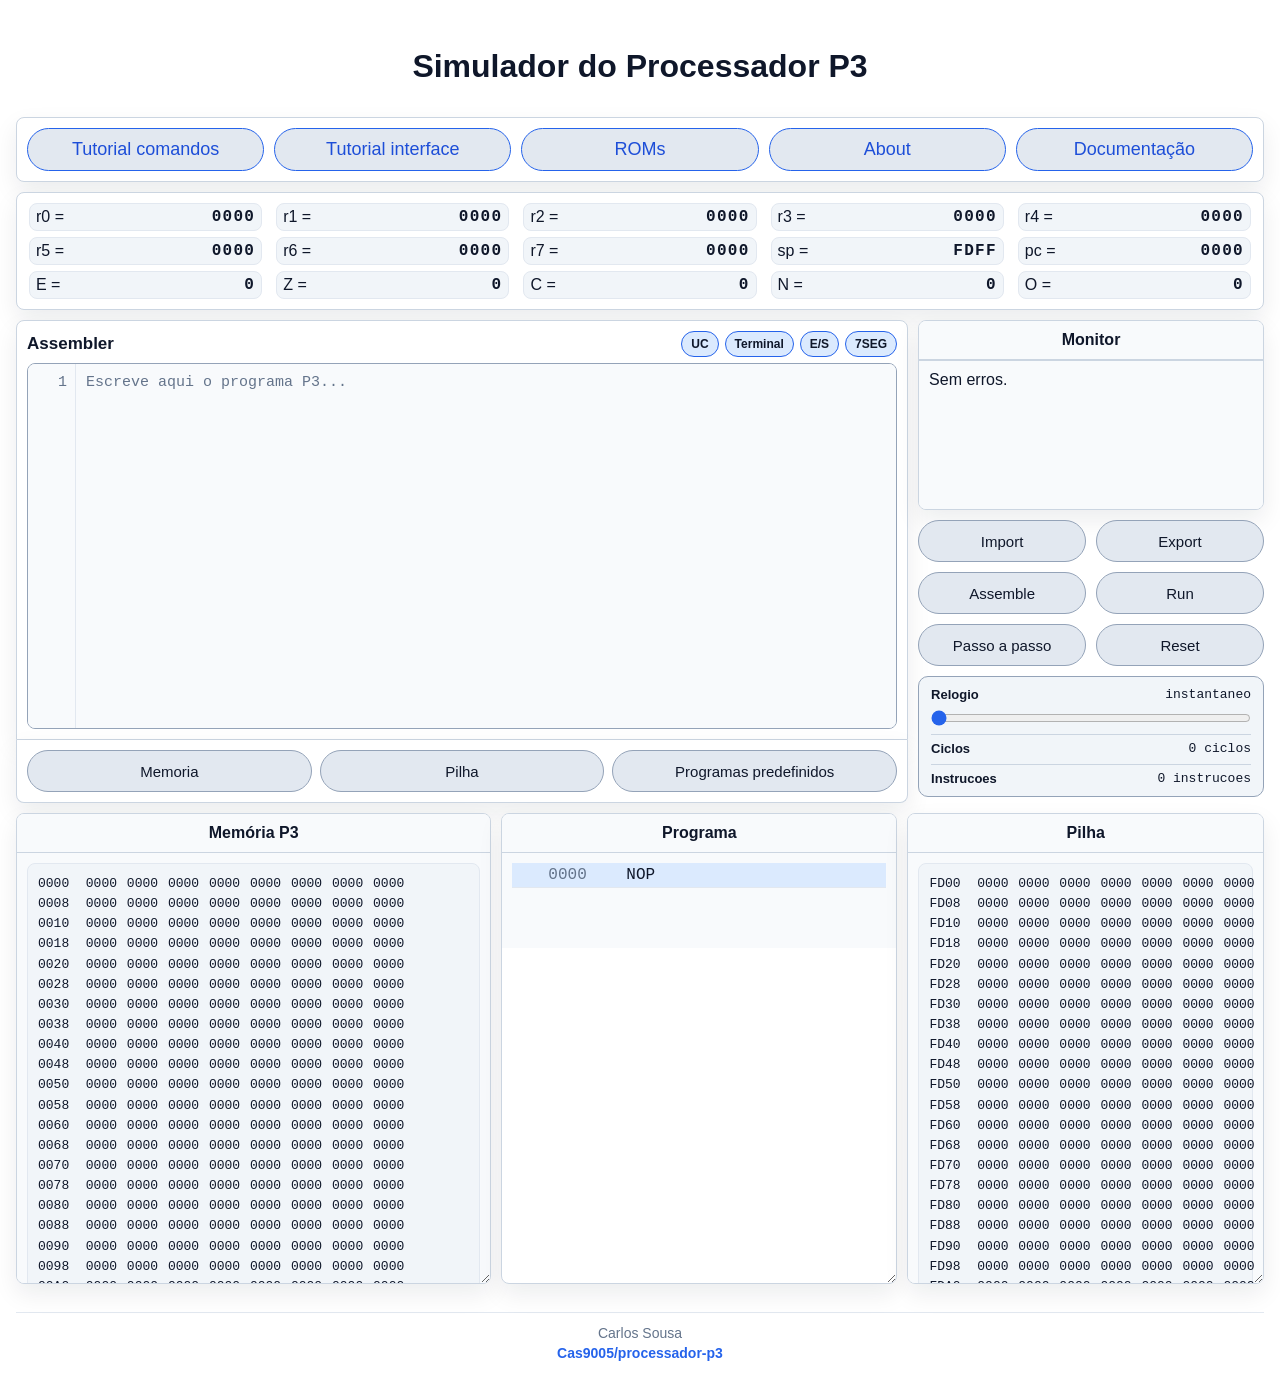
<file: index.html>
<!DOCTYPE html>
<html lang="pt">
<head>
  <meta charset="UTF-8" />
  <meta name="viewport" content="width=device-width, initial-scale=1.0" />
  <title>Simulador P3</title>
  <link rel="stylesheet" href="styles.css" />
</head>
<body>
<p style="text-align: center; font-size: 32px; font-weight: bold;">    Simulador do Processador P3</p>
  <div class="container displays-ocultos">
    <section class="box acoes-topo">
      <a class="acao-topo-link" href="tutorial.html">Tutorial comandos</a>
      <a class="acao-topo-link" href="toturial/tutorial-interface.html">Tutorial interface</a>
      <a class="acao-topo-link" href="roms.html">ROMs</a>
      <a class="acao-topo-link" href="about.html">About</a>
      <a class="acao-topo-link" href="documentacao.html">Documentação</a>
    </section>

    <header class="box registos">
      <div class="linha-registo"><span>r0 =</span><span id="r0g"></span></div>
      <div class="linha-registo"><span>r1 =</span><span id="r1g"></span></div>
      <div class="linha-registo"><span>r2 =</span><span id="r2g"></span></div>
      <div class="linha-registo"><span>r3 =</span><span id="r3g"></span></div>
      <div class="linha-registo"><span>r4 =</span><span id="r4g"></span></div>
      <div class="linha-registo"><span>r5 =</span><span id="r5g"></span></div>
      <div class="linha-registo"><span>r6 =</span><span id="r6g"></span></div>
      <div class="linha-registo"><span>r7 =</span><span id="r7g"></span></div>
      <div class="linha-registo"><span>sp =</span><span id="spg"></span></div>
      <div class="linha-registo"><span>pc =</span><span id="pcg"></span></div>
      <div class="linha-registo"><span>E =</span><span id="eg"></span></div>
      <div class="linha-registo"><span>Z =</span><span id="zg"></span></div>
      <div class="linha-registo"><span>C =</span><span id="cg"></span></div>
      <div class="linha-registo"><span>N =</span><span id="ng"></span></div>
      <div class="linha-registo"><span>O =</span><span id="og"></span></div>
    </header>

    <section class="box controlo" id="painelControlo">
      <div class="painel-header">Unidade de controlo</div>
      <div class="controlo-grade">
        <div class="linha-registo"><span>r8 =</span><span id="r8g"></span></div>
        <div class="linha-registo"><span>r9 =</span><span id="r9g"></span></div>
        <div class="linha-registo"><span>r10 =</span><span id="r10g"></span></div>
        <div class="linha-registo"><span>r11 / SD =</span><span id="r11g"></span></div>
        <div class="linha-registo"><span>r12 / EA =</span><span id="r12g"></span></div>
        <div class="linha-registo"><span>r13 / RD =</span><span id="r13g"></span></div>
        <div class="linha-registo"><span>r14 / SP =</span><span id="r14g"></span></div>
        <div class="linha-registo"><span>r15 / PC =</span><span id="r15g"></span></div>
        <div class="linha-registo"><span>IR =</span><span id="irg"></span></div>
        <div class="linha-registo"><span>INT =</span><span id="intg"></span></div>
      </div>
    </section>

    <div class="assembler-coluna">
      <main class="box assembler">
        <div class="assembler-cabecalho">
          <label for="codigo" class="titulo">Assembler</label>
          <div class="assembler-botoes-topo">
            <button
              type="button"
              id="btnToggleControlo"
              class="btn-toggle-controlo"
              title="Mostrar ou esconder a unidade de controlo"
              aria-controls="painelControlo"
              aria-pressed="true"
            >
              UC
            </button>
            <button
              type="button"
              id="btnToggleTerminal"
              class="btn-toggle-painel"
              title="Mostrar ou esconder o terminal"
              aria-controls="painelTerminal painelEcraTerminal"
              aria-pressed="true"
            >
              Terminal
            </button>
            <button
              type="button"
              id="btnToggleIo"
              class="btn-toggle-painel"
              title="Mostrar ou esconder a E/S mapeada"
              aria-controls="painelIoMapeada"
              aria-pressed="true"
            >
              E/S
            </button>
            <button
              type="button"
              id="btnToggleDisplays"
              class="btn-toggle-painel"
              title="Mostrar ou esconder os displays de 7 segmentos"
              aria-controls="painelDisplays7Seg"
              aria-pressed="false"
            >
              7SEG
            </button>
          </div>
        </div>
        <div class="editor-assembler">
          <pre id="linhasCodigo" class="linhas-codigo">1</pre>
<textarea id="codigo" spellcheck="false" wrap="off" placeholder="Escreve aqui o programa P3..."></textarea>
        </div>
        <section class="controlo-toggle-bar io-mapeada" id="painelIoMapeada" aria-label="Entradas e saidas mapeadas em memoria">
          <div class="io-linha">
            <span class="io-endereco">FFF8</span>
            <div class="io-bits io-leds" id="ledsFff8" aria-label="LEDs de output FFF8h"></div>
          </div>
          <div class="io-linha">
            <span class="io-endereco">FFF9</span>
            <div class="io-bits io-switches" id="switchesFff9" aria-label="Switches de input FFF9h"></div>
          </div>
          <div class="io-linha io-linha-larga io-linha-sistema">
            <span class="io-endereco">FFF4/5</span>
            <div class="io-lcd" id="lcdFff4Fff5" aria-label="LCD FFF4h FFF5h"></div>
          </div>
          <div class="io-linha io-linha-larga io-linha-sistema">
            <span class="io-endereco">FFF6/7</span>
            <div class="io-estado" id="timerFff6Fff7" aria-label="Timer FFF6h FFF7h"></div>
          </div>
          <div class="io-linha io-linha-larga io-linha-sistema">
            <span class="io-endereco">FFFA</span>
            <div class="io-estado" id="picFffa" aria-label="PIC FFFAh"></div>
          </div>
        </section>
      </main>

      <div class="box assembler-acoes-baixo" aria-label="Acoes do assembler">
        <button type="button" id="btnMemoria">Memoria</button>
        <button type="button" id="btnPilha">Pilha</button>
        <button type="button" id="btnProgramasPredefinidos">Programas predefinidos</button>
      </div>
    </div>

    <aside class="lateral">
      <section class="box erros">
        <div class="painel-header">Monitor</div>
        <div class="conteudo-erros">Sem erros.</div>
      </section>

      <section class="botoes">
        <label for="fileInput" class="botao-falso">Import</label>
        <input type="file" id="fileInput" accept=".as" hidden />

        <button type="button" class="botao-falso" id="btnExport">Export</button>
        <button type="button" id="btnAssemble">Assemble</button>
        <button type="button" id="btnRun">Run</button>
        <button type="button" id="btnPasso">Passo a passo</button>
        <button type="button" id="btnReset">Reset</button>
        <div class="velocidade-relogio" aria-label="Velocidade dos ciclos de relogio">
          <div class="velocidade-relogio-topo">
            <label for="clockSpeed">Relogio</label>
            <output id="clockSpeedValue" for="clockSpeed">instantaneo</output>
          </div>
          <input type="range" id="clockSpeed" min="0" max="1000" step="50" value="0" />
          <div class="velocidade-relogio-contador">
            <span>Ciclos</span>
            <output id="clockCycleCounter">0 ciclos</output>
          </div>
          <div class="velocidade-relogio-contador">
            <span>Instrucoes</span>
            <output id="instructionCounter">0 instrucoes</output>
          </div>
        </div>
      </section>

      <section class="box terminal" id="painelTerminal">
        <div class="painel-header">Terminal (E/S)</div>
        <pre id="terminalSaida" class="terminal-saida"></pre>
        <div class="terminal-entrada-linha">
          <input type="text" id="terminalEntrada" class="terminal-entrada" placeholder="Tecla" autocomplete="off" />
          <button type="button" id="btnTerminalEntrada" class="terminal-enviar">Enviar</button>
        </div>
      </section>
    </aside>

    <section class="zona-inferior">
      <div class="box painel ajustavel memoria">
        <div class="painel-header">Memória P3</div>
        <div class="painel-conteudo" id="memoriaConteudo"></div>
      </div>



      <div class="box painel ajustavel programa">
        <div class="painel-header">Programa</div>
        <div class="painel-conteudo programa-lista" id="programaConteudo"></div>
      </div>

      <div class="box painel ajustavel pilha">
        <div class="painel-header">Pilha</div>
        <div class="painel-conteudo" id="pilhaConteudo"></div>
      </div>

      <div class="box painel displays-7seg" id="painelDisplays7Seg" aria-hidden="true">
        <div class="painel-header">Displays 7 segmentos</div>
        <div class="painel-conteudo displays-7seg-conteudo" id="displays7SegConteudo"></div>
      </div>

      <div class="terminal-inferior-slot" id="terminalInferiorSlot">
        <section class="box ecra-terminal" id="painelEcraTerminal" aria-hidden="true">
          <div class="painel-header">Ecra</div>
          <pre id="terminalEcra" class="terminal-ecra-saida"></pre>
        </section>
      </div>
    </section>
  </div>

  <footer class="rodape-assinatura">
    <span>Carlos Sousa</span>
    <a href="https://github.com/Cas9005/processador-p3" target="_blank" rel="noopener noreferrer">Cas9005/processador-p3</a>
  </footer>

  <script src="js/memoria.js"></script>
  <script src="js/parsing.js"></script>

  <script src="js/cpu/registers.js"></script>
  <script src="js/cpu/alu.js"></script>
  <script src="js/cpu/instruction-set.js"></script>
  <script src="js/cpu/roms.js"></script>
  <script src="js/cpu/control-unit.js"></script>
  <script src="js/cpu/cpu.js"></script>

  <script src="js/ui/mensagens.js"></script>
  <script src="js/ui/render-registos.js"></script>
  <script src="js/ui/render-controlo.js"></script>
  <script src="js/ui/render-roms.js"></script>
  <script src="js/ui/render-memoria.js"></script>
  <script src="js/ui/render-pilha.js"></script>
  <script src="js/ui/render-terminal.js"></script>
  <script src="js/ui/render-io.js"></script>
  <script src="js/ui/render-programa.js"></script>
  <script src="js/ui/render-geral.js"></script>

  <script src="js/app/sounds.js"></script>
  <script src="js/app/estado.js"></script>
  <script src="js/app/assembler-actions.js"></script>
  <script src="js/app/controls.js"></script>
  <script src="js/app/main.js"></script>
</body>
</html>
</file>
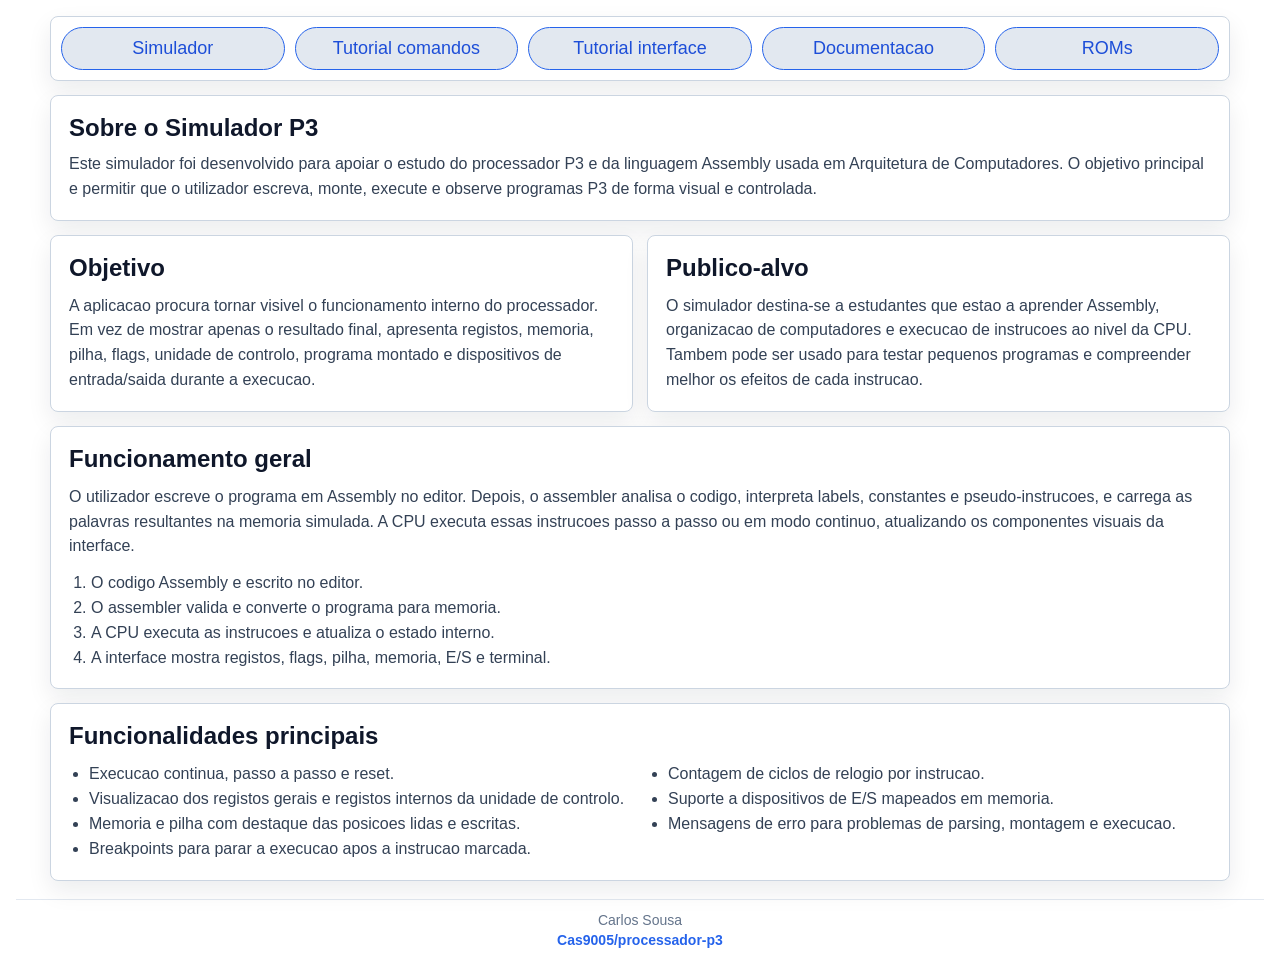
<file: about.html>
<!DOCTYPE html>
<html lang="pt">
<head>
  <meta charset="UTF-8" />
  <meta name="viewport" content="width=device-width, initial-scale=1.0" />
  <title>Sobre - Simulador P3</title>
  <link rel="stylesheet" href="styles.css" />
</head>
<body>
  <main class="pagina-informativa">
    <nav class="box pagina-nav" aria-label="Navegacao principal">
      <a class="acao-topo-link" href="index.html">Simulador</a>
      <a class="acao-topo-link" href="tutorial.html">Tutorial comandos</a>
      <a class="acao-topo-link" href="toturial/tutorial-interface.html">Tutorial interface</a>
      <a class="acao-topo-link" href="documentacao.html">Documentacao</a>
      <a class="acao-topo-link" href="roms.html">ROMs</a>
    </nav>

    <section class="box pagina-cabecalho">
      <h1>Sobre o Simulador P3</h1>
      <p>
        Este simulador foi desenvolvido para apoiar o estudo do processador P3 e da linguagem
        Assembly usada em Arquitetura de Computadores. O objetivo principal e permitir que o
        utilizador escreva, monte, execute e observe programas P3 de forma visual e controlada.
      </p>
    </section>

    <section class="pagina-grelha">
      <article class="box pagina-cartao">
        <h2>Objetivo</h2>
        <p>
          A aplicacao procura tornar visivel o funcionamento interno do processador. Em vez de
          mostrar apenas o resultado final, apresenta registos, memoria, pilha, flags, unidade de
          controlo, programa montado e dispositivos de entrada/saida durante a execucao.
        </p>
      </article>

      <article class="box pagina-cartao">
        <h2>Publico-alvo</h2>
        <p>
          O simulador destina-se a estudantes que estao a aprender Assembly, organizacao de
          computadores e execucao de instrucoes ao nivel da CPU. Tambem pode ser usado para testar
          pequenos programas e compreender melhor os efeitos de cada instrucao.
        </p>
      </article>
    </section>

    <section class="box pagina-secao">
      <h2>Funcionamento geral</h2>
      <p>
        O utilizador escreve o programa em Assembly no editor. Depois, o assembler analisa o codigo,
        interpreta labels, constantes e pseudo-instrucoes, e carrega as palavras resultantes na
        memoria simulada. A CPU executa essas instrucoes passo a passo ou em modo continuo,
        atualizando os componentes visuais da interface.
      </p>

      <ol class="pagina-lista-numerada">
        <li>O codigo Assembly e escrito no editor.</li>
        <li>O assembler valida e converte o programa para memoria.</li>
        <li>A CPU executa as instrucoes e atualiza o estado interno.</li>
        <li>A interface mostra registos, flags, pilha, memoria, E/S e terminal.</li>
      </ol>
    </section>

    <section class="box pagina-secao">
      <h2>Funcionalidades principais</h2>
      <div class="pagina-lista-colunas">
        <ul>
          <li>Execucao continua, passo a passo e reset.</li>
          <li>Visualizacao dos registos gerais e registos internos da unidade de controlo.</li>
          <li>Memoria e pilha com destaque das posicoes lidas e escritas.</li>
          <li>Breakpoints para parar a execucao apos a instrucao marcada.</li>
        </ul>
        <ul>
          <li>Contagem de ciclos de relogio por instrucao.</li>
          <li>Suporte a dispositivos de E/S mapeados em memoria.</li>
          <li>Mensagens de erro para problemas de parsing, montagem e execucao.</li>
        </ul>
      </div>
    </section>
  </main>

  <footer class="rodape-assinatura">
    <span>Carlos Sousa</span>
    <a href="https://github.com/Cas9005/processador-p3" target="_blank" rel="noopener noreferrer">Cas9005/processador-p3</a>
  </footer>
</body>
</html>
</file>
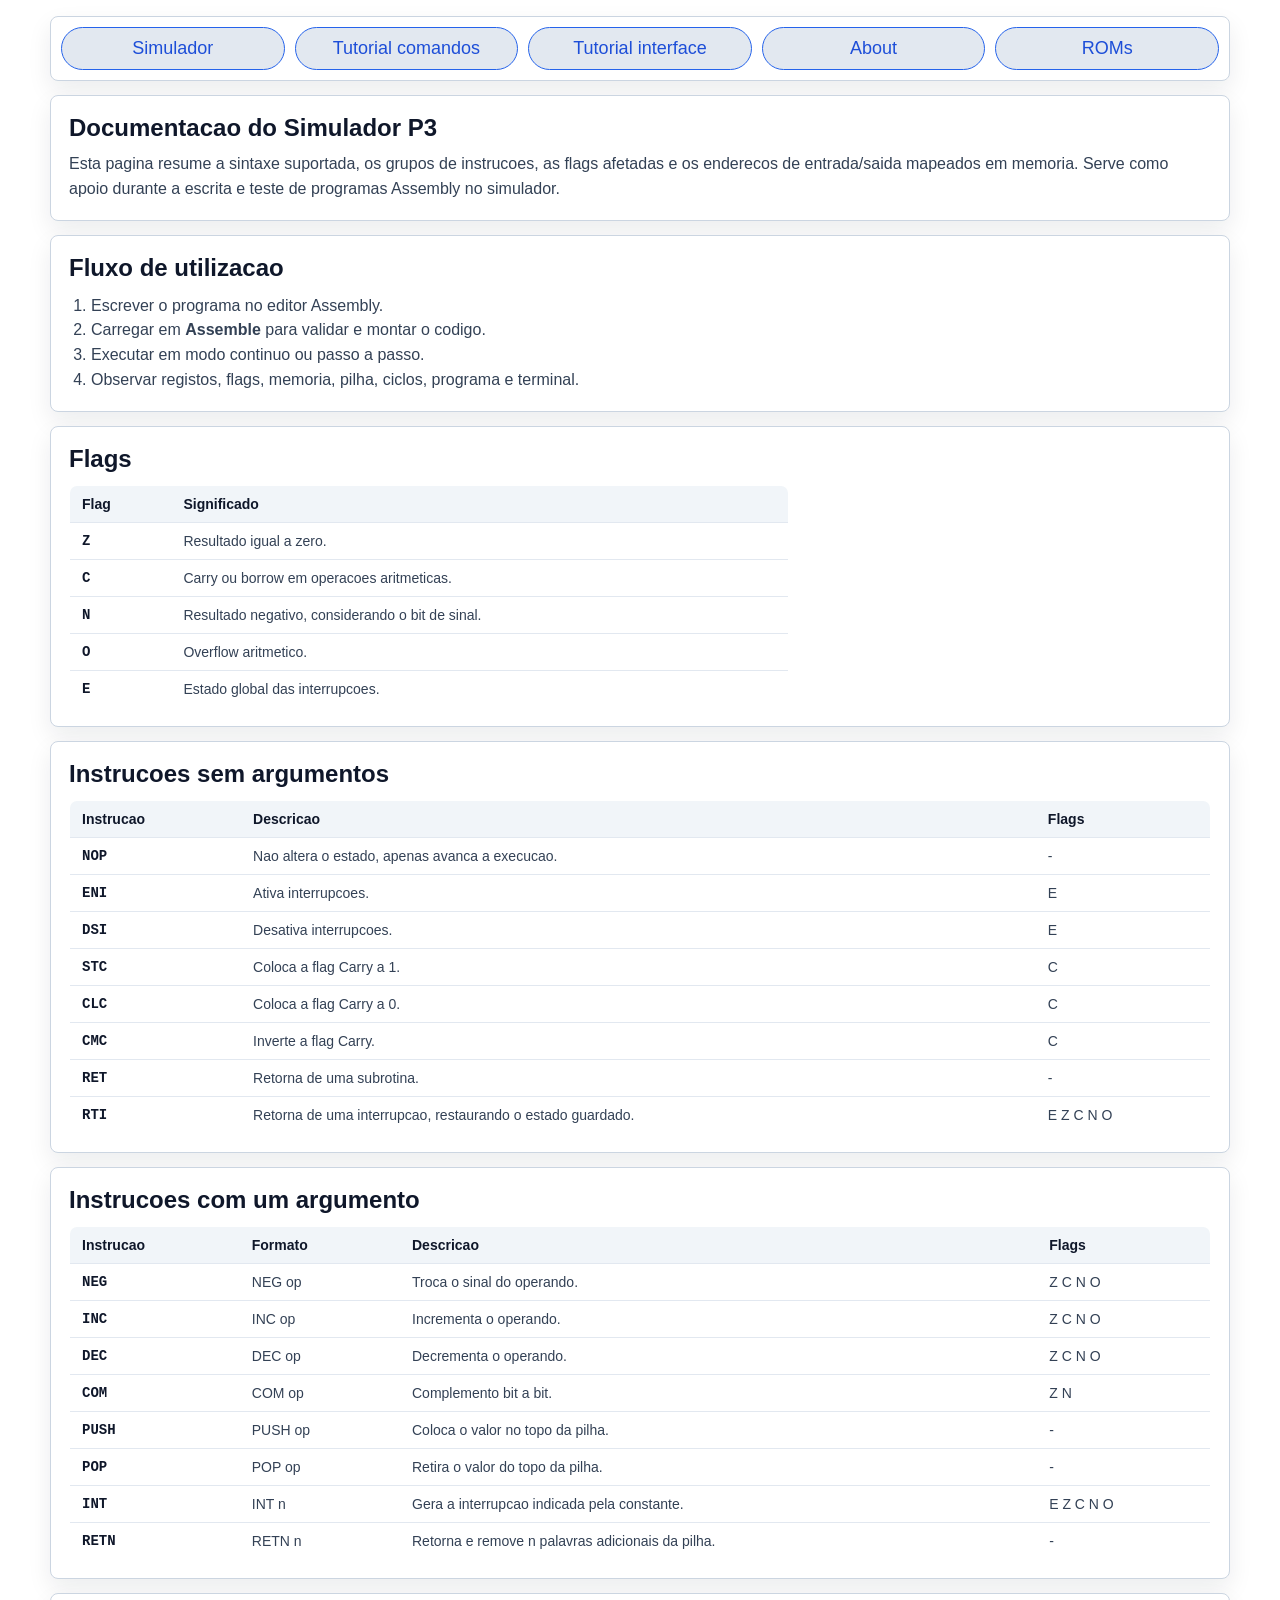
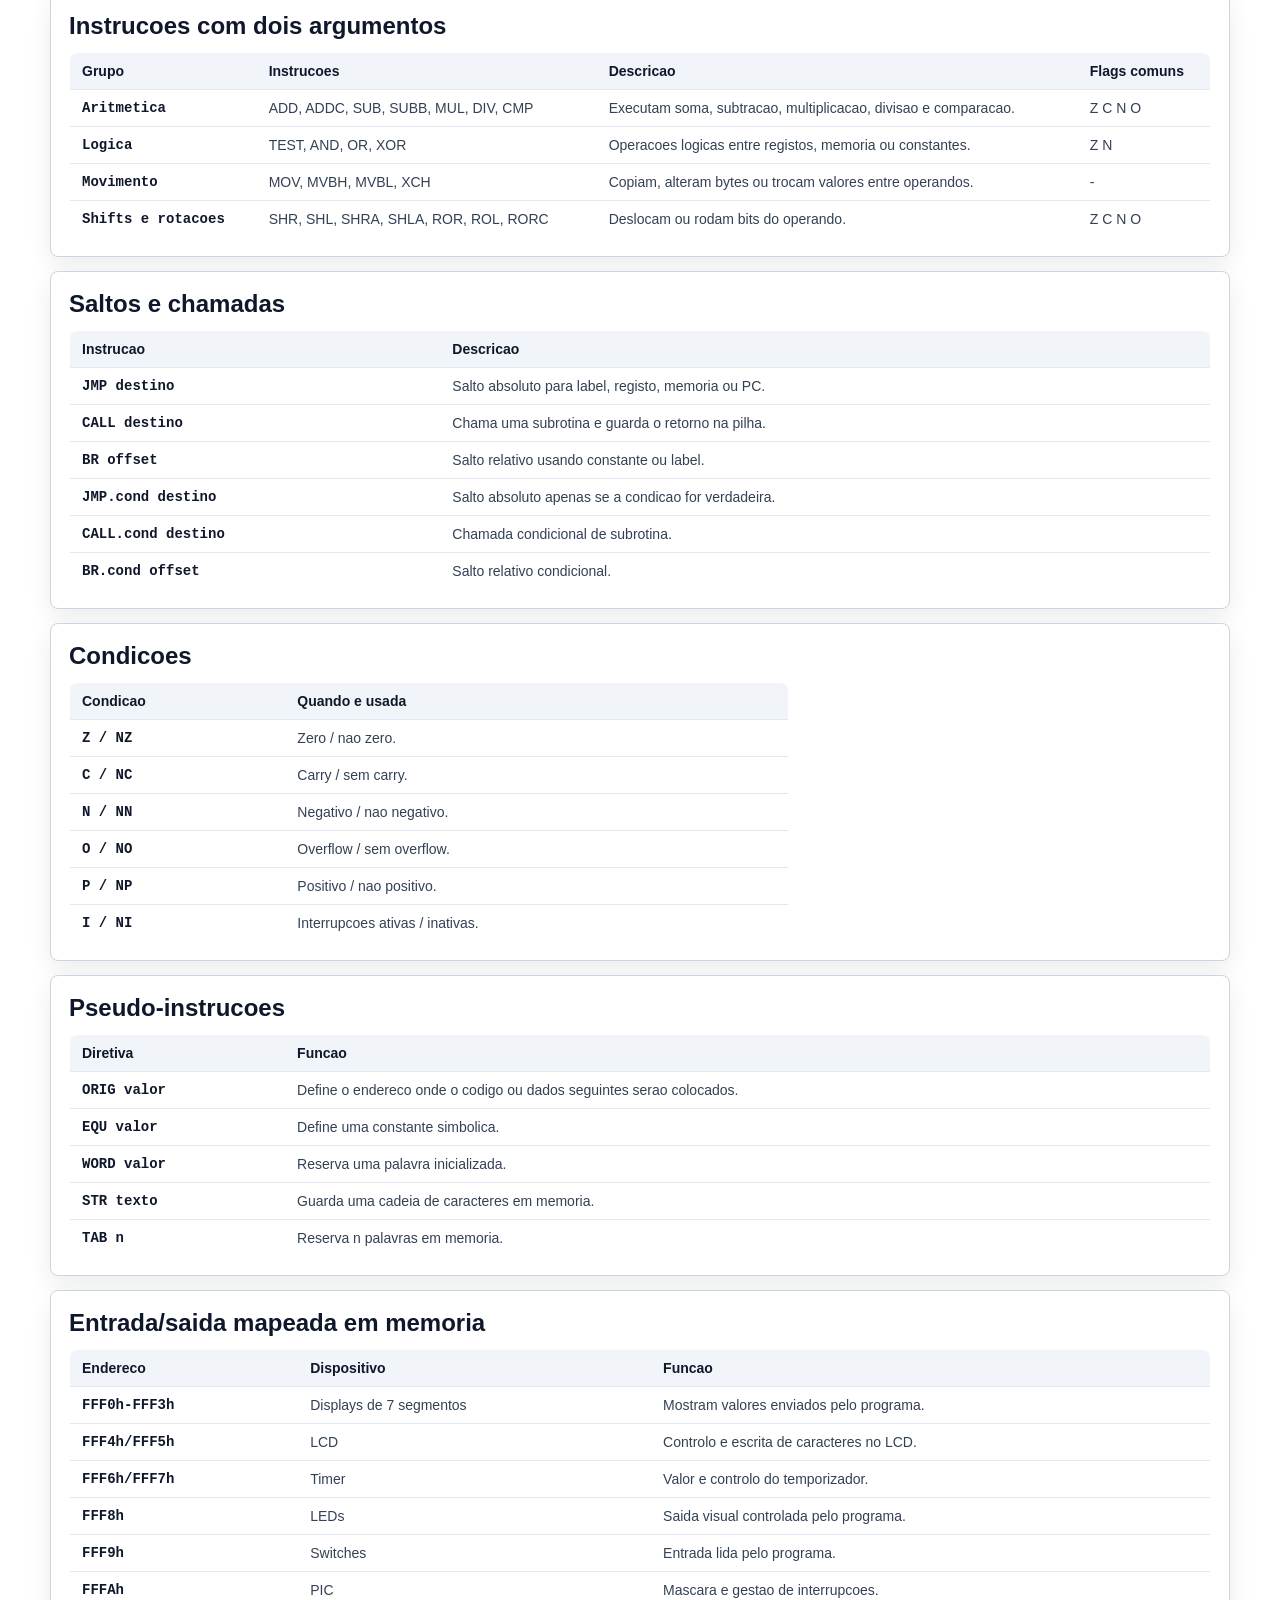
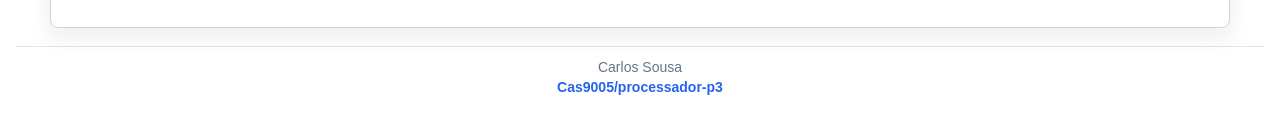
<file: documentacao.html>
<!DOCTYPE html>
<html lang="pt">
<head>
  <meta charset="UTF-8" />
  <meta name="viewport" content="width=device-width, initial-scale=1.0" />
  <title>Documentacao - Simulador P3</title>
  <link rel="stylesheet" href="styles.css" />
</head>
<body>
  <main class="pagina-informativa">
    <nav class="box pagina-nav" aria-label="Navegacao principal">
      <a class="acao-topo-link" href="index.html">Simulador</a>
      <a class="acao-topo-link" href="tutorial.html">Tutorial comandos</a>
      <a class="acao-topo-link" href="toturial/tutorial-interface.html">Tutorial interface</a>
      <a class="acao-topo-link" href="about.html">About</a>
      <a class="acao-topo-link" href="roms.html">ROMs</a>
    </nav>

    <section class="box pagina-cabecalho">
      <h1>Documentacao do Simulador P3</h1>
      <p>
        Esta pagina resume a sintaxe suportada, os grupos de instrucoes, as flags afetadas e os
        enderecos de entrada/saida mapeados em memoria. Serve como apoio durante a escrita e teste
        de programas Assembly no simulador.
      </p>
    </section>

    <section class="box pagina-secao">
      <h2>Fluxo de utilizacao</h2>
      <ol class="pagina-lista-numerada">
        <li>Escrever o programa no editor Assembly.</li>
        <li>Carregar em <strong>Assemble</strong> para validar e montar o codigo.</li>
        <li>Executar em modo continuo ou passo a passo.</li>
        <li>Observar registos, flags, memoria, pilha, ciclos, programa e terminal.</li>
      </ol>
    </section>

    <section class="box pagina-secao">
      <h2>Flags</h2>
      <table class="tabela-documentacao tabela-compacta">
        <thead>
          <tr>
            <th>Flag</th>
            <th>Significado</th>
          </tr>
        </thead>
        <tbody>
          <tr><td>Z</td><td>Resultado igual a zero.</td></tr>
          <tr><td>C</td><td>Carry ou borrow em operacoes aritmeticas.</td></tr>
          <tr><td>N</td><td>Resultado negativo, considerando o bit de sinal.</td></tr>
          <tr><td>O</td><td>Overflow aritmetico.</td></tr>
          <tr><td>E</td><td>Estado global das interrupcoes.</td></tr>
        </tbody>
      </table>
    </section>

    <section class="box pagina-secao">
      <h2>Instrucoes sem argumentos</h2>
      <table class="tabela-documentacao">
        <thead>
          <tr>
            <th>Instrucao</th>
            <th>Descricao</th>
            <th>Flags</th>
          </tr>
        </thead>
        <tbody>
          <tr><td>NOP</td><td>Nao altera o estado, apenas avanca a execucao.</td><td>-</td></tr>
          <tr><td>ENI</td><td>Ativa interrupcoes.</td><td>E</td></tr>
          <tr><td>DSI</td><td>Desativa interrupcoes.</td><td>E</td></tr>
          <tr><td>STC</td><td>Coloca a flag Carry a 1.</td><td>C</td></tr>
          <tr><td>CLC</td><td>Coloca a flag Carry a 0.</td><td>C</td></tr>
          <tr><td>CMC</td><td>Inverte a flag Carry.</td><td>C</td></tr>
          <tr><td>RET</td><td>Retorna de uma subrotina.</td><td>-</td></tr>
          <tr><td>RTI</td><td>Retorna de uma interrupcao, restaurando o estado guardado.</td><td>E Z C N O</td></tr>
        </tbody>
      </table>
    </section>

    <section class="box pagina-secao">
      <h2>Instrucoes com um argumento</h2>
      <table class="tabela-documentacao">
        <thead>
          <tr>
            <th>Instrucao</th>
            <th>Formato</th>
            <th>Descricao</th>
            <th>Flags</th>
          </tr>
        </thead>
        <tbody>
          <tr><td>NEG</td><td>NEG op</td><td>Troca o sinal do operando.</td><td>Z C N O</td></tr>
          <tr><td>INC</td><td>INC op</td><td>Incrementa o operando.</td><td>Z C N O</td></tr>
          <tr><td>DEC</td><td>DEC op</td><td>Decrementa o operando.</td><td>Z C N O</td></tr>
          <tr><td>COM</td><td>COM op</td><td>Complemento bit a bit.</td><td>Z N</td></tr>
          <tr><td>PUSH</td><td>PUSH op</td><td>Coloca o valor no topo da pilha.</td><td>-</td></tr>
          <tr><td>POP</td><td>POP op</td><td>Retira o valor do topo da pilha.</td><td>-</td></tr>
          <tr><td>INT</td><td>INT n</td><td>Gera a interrupcao indicada pela constante.</td><td>E Z C N O</td></tr>
          <tr><td>RETN</td><td>RETN n</td><td>Retorna e remove n palavras adicionais da pilha.</td><td>-</td></tr>
        </tbody>
      </table>
    </section>

    <section class="box pagina-secao">
      <h2>Instrucoes com dois argumentos</h2>
      <table class="tabela-documentacao">
        <thead>
          <tr>
            <th>Grupo</th>
            <th>Instrucoes</th>
            <th>Descricao</th>
            <th>Flags comuns</th>
          </tr>
        </thead>
        <tbody>
          <tr>
            <td>Aritmetica</td>
            <td>ADD, ADDC, SUB, SUBB, MUL, DIV, CMP</td>
            <td>Executam soma, subtracao, multiplicacao, divisao e comparacao.</td>
            <td>Z C N O</td>
          </tr>
          <tr>
            <td>Logica</td>
            <td>TEST, AND, OR, XOR</td>
            <td>Operacoes logicas entre registos, memoria ou constantes.</td>
            <td>Z N</td>
          </tr>
          <tr>
            <td>Movimento</td>
            <td>MOV, MVBH, MVBL, XCH</td>
            <td>Copiam, alteram bytes ou trocam valores entre operandos.</td>
            <td>-</td>
          </tr>
          <tr>
            <td>Shifts e rotacoes</td>
            <td>SHR, SHL, SHRA, SHLA, ROR, ROL, RORC</td>
            <td>Deslocam ou rodam bits do operando.</td>
            <td>Z C N O</td>
          </tr>
        </tbody>
      </table>
    </section>

    <section class="box pagina-secao">
      <h2>Saltos e chamadas</h2>
      <table class="tabela-documentacao">
        <thead>
          <tr>
            <th>Instrucao</th>
            <th>Descricao</th>
          </tr>
        </thead>
        <tbody>
          <tr><td>JMP destino</td><td>Salto absoluto para label, registo, memoria ou PC.</td></tr>
          <tr><td>CALL destino</td><td>Chama uma subrotina e guarda o retorno na pilha.</td></tr>
          <tr><td>BR offset</td><td>Salto relativo usando constante ou label.</td></tr>
          <tr><td>JMP.cond destino</td><td>Salto absoluto apenas se a condicao for verdadeira.</td></tr>
          <tr><td>CALL.cond destino</td><td>Chamada condicional de subrotina.</td></tr>
          <tr><td>BR.cond offset</td><td>Salto relativo condicional.</td></tr>
        </tbody>
      </table>
    </section>

    <section class="box pagina-secao">
      <h2>Condicoes</h2>
      <table class="tabela-documentacao tabela-compacta">
        <thead>
          <tr>
            <th>Condicao</th>
            <th>Quando e usada</th>
          </tr>
        </thead>
        <tbody>
          <tr><td>Z / NZ</td><td>Zero / nao zero.</td></tr>
          <tr><td>C / NC</td><td>Carry / sem carry.</td></tr>
          <tr><td>N / NN</td><td>Negativo / nao negativo.</td></tr>
          <tr><td>O / NO</td><td>Overflow / sem overflow.</td></tr>
          <tr><td>P / NP</td><td>Positivo / nao positivo.</td></tr>
          <tr><td>I / NI</td><td>Interrupcoes ativas / inativas.</td></tr>
        </tbody>
      </table>
    </section>

    <section class="box pagina-secao">
      <h2>Pseudo-instrucoes</h2>
      <table class="tabela-documentacao">
        <thead>
          <tr>
            <th>Diretiva</th>
            <th>Funcao</th>
          </tr>
        </thead>
        <tbody>
          <tr><td>ORIG valor</td><td>Define o endereco onde o codigo ou dados seguintes serao colocados.</td></tr>
          <tr><td>EQU valor</td><td>Define uma constante simbolica.</td></tr>
          <tr><td>WORD valor</td><td>Reserva uma palavra inicializada.</td></tr>
          <tr><td>STR texto</td><td>Guarda uma cadeia de caracteres em memoria.</td></tr>
          <tr><td>TAB n</td><td>Reserva n palavras em memoria.</td></tr>
        </tbody>
      </table>
    </section>

    <section class="box pagina-secao">
      <h2>Entrada/saida mapeada em memoria</h2>
      <table class="tabela-documentacao">
        <thead>
          <tr>
            <th>Endereco</th>
            <th>Dispositivo</th>
            <th>Funcao</th>
          </tr>
        </thead>
        <tbody>
          <tr><td>FFF0h-FFF3h</td><td>Displays de 7 segmentos</td><td>Mostram valores enviados pelo programa.</td></tr>
          <tr><td>FFF4h/FFF5h</td><td>LCD</td><td>Controlo e escrita de caracteres no LCD.</td></tr>
          <tr><td>FFF6h/FFF7h</td><td>Timer</td><td>Valor e controlo do temporizador.</td></tr>
          <tr><td>FFF8h</td><td>LEDs</td><td>Saida visual controlada pelo programa.</td></tr>
          <tr><td>FFF9h</td><td>Switches</td><td>Entrada lida pelo programa.</td></tr>
          <tr><td>FFFAh</td><td>PIC</td><td>Mascara e gestao de interrupcoes.</td></tr>
        </tbody>
      </table>
    </section>
  </main>

  <footer class="rodape-assinatura">
    <span>Carlos Sousa</span>
    <a href="https://github.com/Cas9005/processador-p3" target="_blank" rel="noopener noreferrer">Cas9005/processador-p3</a>
  </footer>
</body>
</html>
</file>
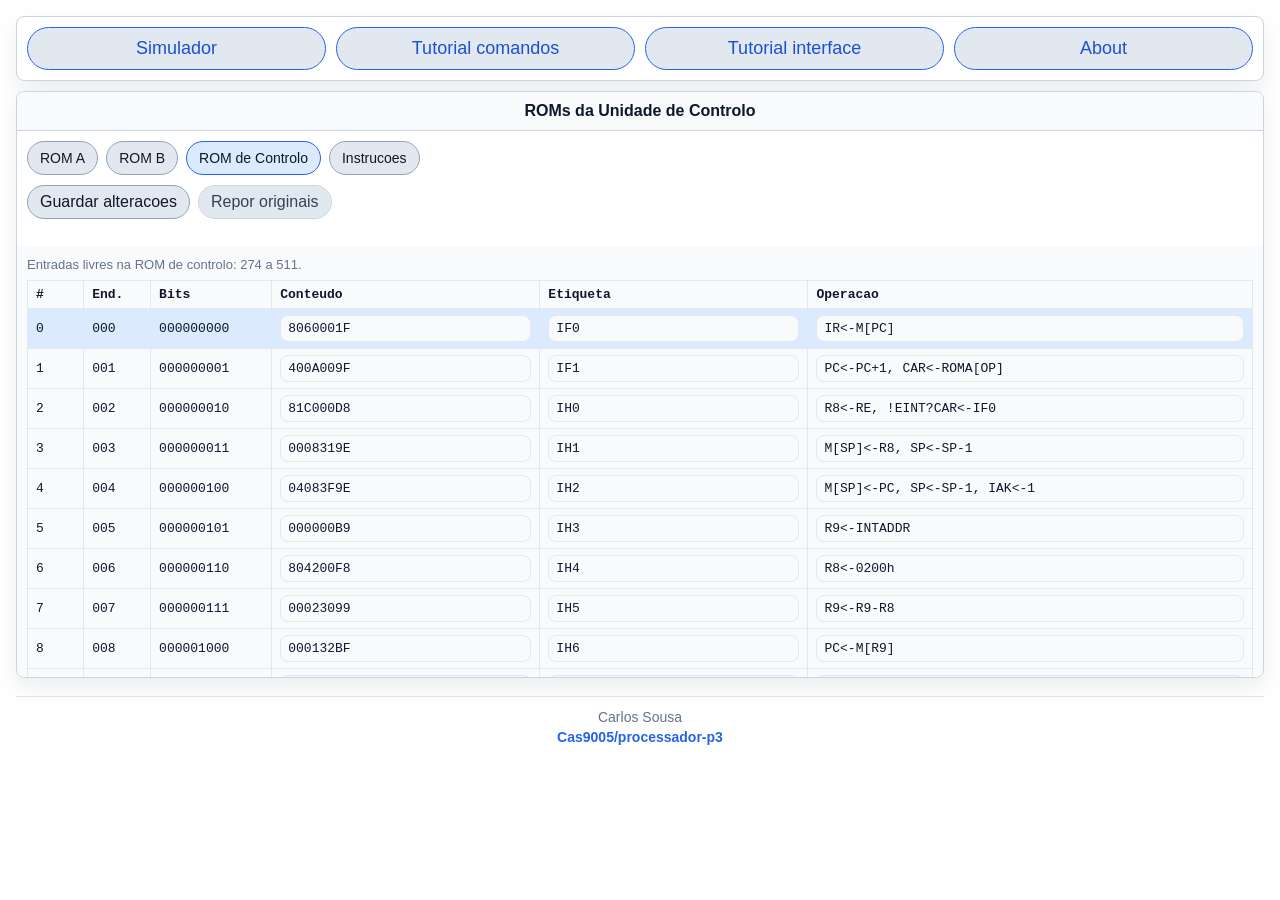
<file: roms.html>
<!DOCTYPE html>
<html lang="pt">
<head>
  <meta charset="UTF-8" />
  <meta name="viewport" content="width=device-width, initial-scale=1.0" />
  <title>ROMs do Simulador P3</title>
  <link rel="stylesheet" href="styles.css" />
</head>
<body>
  <div class="container container-roms">
    <section class="box acoes-topo">
      <a class="acao-topo-link" href="index.html">Simulador</a>
      <a class="acao-topo-link" href="tutorial.html">Tutorial comandos</a>
      <a class="acao-topo-link" href="toturial/tutorial-interface.html">Tutorial interface</a>
      <a class="acao-topo-link" href="about.html">About</a>
    </section>

    <section class="box roms">
      <div class="painel-header">ROMs da Unidade de Controlo</div>
      <div class="roms-tabs" id="romsTabs">
        <button type="button" class="rom-tab ativa" data-rom-tab="roma">ROM A</button>
        <button type="button" class="rom-tab" data-rom-tab="romb">ROM B</button>
        <button type="button" class="rom-tab" data-rom-tab="control">ROM de Controlo</button>
        <button type="button" class="rom-tab" data-rom-tab="instructions">Instrucoes</button>
      </div>
      <div class="roms-acoes">
        <button type="button" class="rom-acao" id="btnGuardarRoms">Guardar alteracoes</button>
        <button type="button" class="rom-acao" id="btnAdicionarInstrucao" hidden>Adicionar instrucao</button>
        <button type="button" class="rom-acao secundario" id="btnReporRoms">Repor originais</button>
      </div>
      <div class="roms-mensagem" id="romsMensagem"></div>
      <div class="painel-conteudo roms-conteudo" id="romsConteudo"></div>
    </section>
  </div>

  <footer class="rodape-assinatura">
    <span>Carlos Sousa</span>
    <a href="https://github.com/Cas9005/processador-p3" target="_blank" rel="noopener noreferrer">Cas9005/processador-p3</a>
  </footer>

  <script src="js/memoria.js"></script>
  <script src="js/parsing.js"></script>
  <script src="js/cpu/registers.js"></script>
  <script src="js/cpu/alu.js"></script>
  <script src="js/cpu/instruction-set.js"></script>
  <script src="js/cpu/roms.js"></script>
  <script src="js/cpu/control-unit.js"></script>
  <script src="js/cpu/cpu.js"></script>
  <script src="js/ui/mensagens.js"></script>
  <script src="js/ui/render-roms.js"></script>
  <script src="js/app/estado.js"></script>
  <script>
    (function () {
      const { P3_MEMORY_SIZE } = window.P3Memoria;
      const { CPU } = window.P3CPU;
      const state = window.P3AppState || (window.P3AppState = {});

      function iniciarPaginaRoms() {
        state.cpu = new CPU(P3_MEMORY_SIZE, state.tamanhoPilha || 256);
        window.P3UI.atualizarRoms(state.cpu);
      }

      if (document.readyState === "loading") {
        document.addEventListener("DOMContentLoaded", iniciarPaginaRoms);
      } else {
        iniciarPaginaRoms();
      }
    })();
  </script>
</body>
</html>
</file>
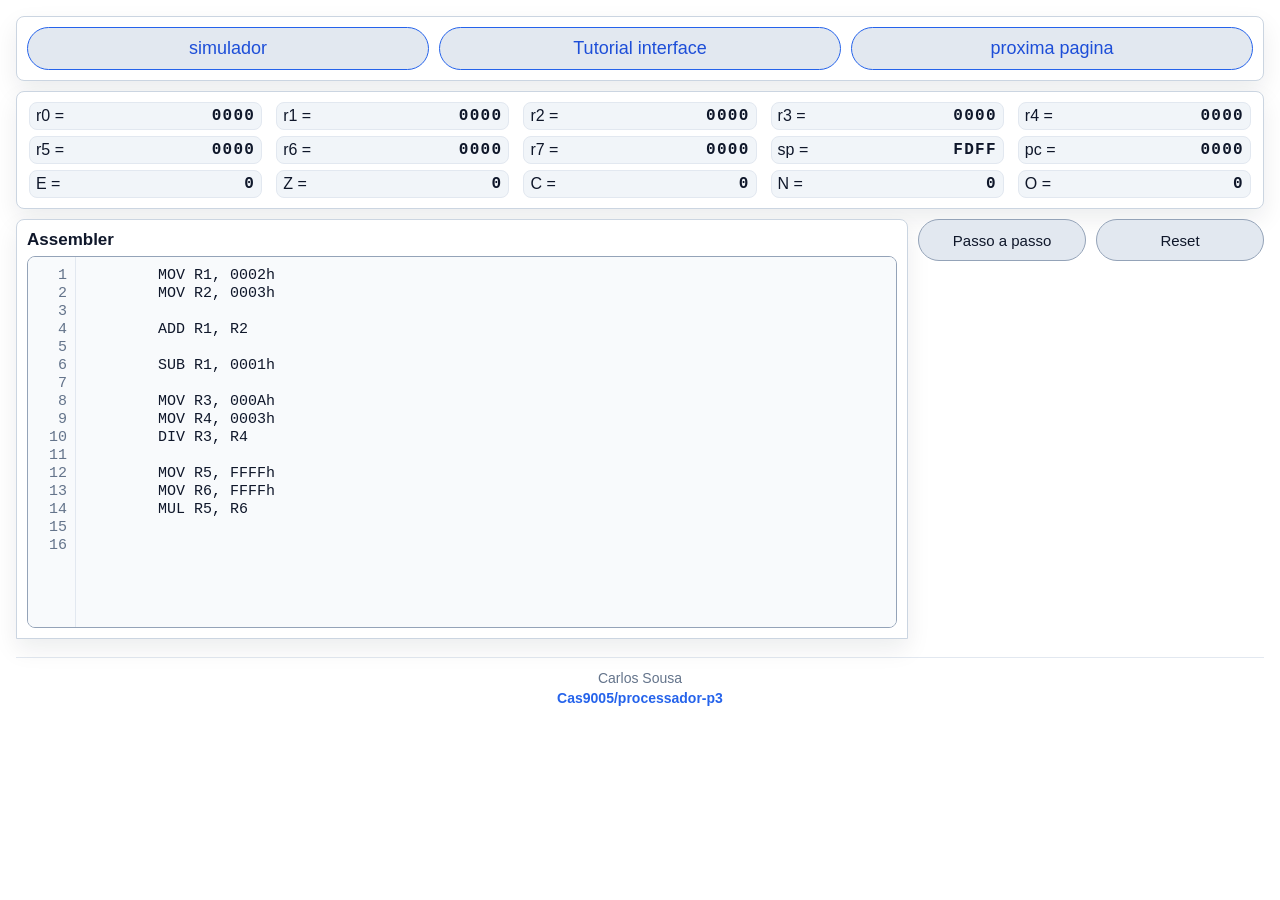
<file: tutorial.html>
<!DOCTYPE html>
<html lang="pt">
<head>
  <meta charset="UTF-8" />
  <meta name="viewport" content="width=device-width, initial-scale=1.0" />
  <title>Simulador P3-tuturial</title>
  <link rel="stylesheet" href="styles.css" />
</head>
<body>
<div class="container tutorial-container">


<section class="box acoes-topo">
<a class="acao-topo-link" href="index.html">simulador</a>
<a class="acao-topo-link" href="toturial/tutorial-interface.html">Tutorial interface</a>
<a class="acao-topo-link" href="tutorial1.html">proxima pagina</a>

</section>


<header class="box registos">
      <div class="linha-registo"><span>r0 =</span><span id="r0g"></span></div>
      <div class="linha-registo"><span>r1 =</span><span id="r1g"></span></div>
      <div class="linha-registo"><span>r2 =</span><span id="r2g"></span></div>
      <div class="linha-registo"><span>r3 =</span><span id="r3g"></span></div>
      <div class="linha-registo"><span>r4 =</span><span id="r4g"></span></div>
      <div class="linha-registo"><span>r5 =</span><span id="r5g"></span></div>
      <div class="linha-registo"><span>r6 =</span><span id="r6g"></span></div>
      <div class="linha-registo"><span>r7 =</span><span id="r7g"></span></div>
      <div class="linha-registo"><span>sp =</span><span id="spg"></span></div>
      <div class="linha-registo"><span>pc =</span><span id="pcg"></span></div>
      <div class="linha-registo"><span>E =</span><span id="eg"></span></div>
      <div class="linha-registo"><span>Z =</span><span id="zg"></span></div>
      <div class="linha-registo"><span>C =</span><span id="cg"></span></div>
      <div class="linha-registo"><span>N =</span><span id="ng"></span></div>
      <div class="linha-registo"><span>O =</span><span id="og"></span></div>
    </header>



<main class="box assembler">
      <label for="codigo" class="titulo">Assembler</label>
      <div class="editor-assembler">
        <pre id="linhasCodigo" class="linhas-codigo">1</pre>
<textarea id="codigo" spellcheck="false" wrap="off" readonly>
        MOV R1, 0002h
        MOV R2, 0003h

        ADD R1, R2

        SUB R1, 0001h

        MOV R3, 000Ah
        MOV R4, 0003h
        DIV R3, R4

        MOV R5, FFFFh
        MOV R6, FFFFh
        MUL R5, R6

       </textarea>
      </div>
    </main>

    <aside class="lateral">
<section class="botoes">

<button type="button" id="btnPasso">Passo a passo</button>
<button type="button" id="btnReset">Reset</button>

</section>
    </aside>
</div>

<footer class="rodape-assinatura">
  <span>Carlos Sousa</span>
  <a href="https://github.com/Cas9005/processador-p3" target="_blank" rel="noopener noreferrer">Cas9005/processador-p3</a>
</footer>

 <script src="js/memoria.js"></script>
 <script src="js/parsing.js"></script>


  <script src="js/cpu/registers.js"></script>
  <script src="js/cpu/alu.js"></script>
  <script src="js/cpu/instruction-set.js"></script>
  <script src="js/cpu/roms.js"></script>
  <script src="js/cpu/control-unit.js"></script>
  <script src="js/cpu/cpu.js"></script>

  <script src="js/ui/mensagens.js"></script>
  <script src="js/ui/render-registos.js"></script>
  <script src="js/ui/render-controlo.js"></script>
  <script src="js/ui/render-roms.js"></script>
  <script src="js/ui/render-memoria.js"></script>
  <script src="js/ui/render-pilha.js"></script>
  <script src="js/ui/render-terminal.js"></script>
  <script src="js/ui/render-programa.js"></script>
  <script src="js/ui/render-geral.js"></script>

  <script src="js/app/estado.js"></script>
  <script src="js/app/assembler-actions.js"></script>
  <script src="js/app/controls.js"></script>
  <script src="js/app/main.js"></script>
  <script src="js/tutorial/tutorial.js"></script>
</body>
</html>
</file>
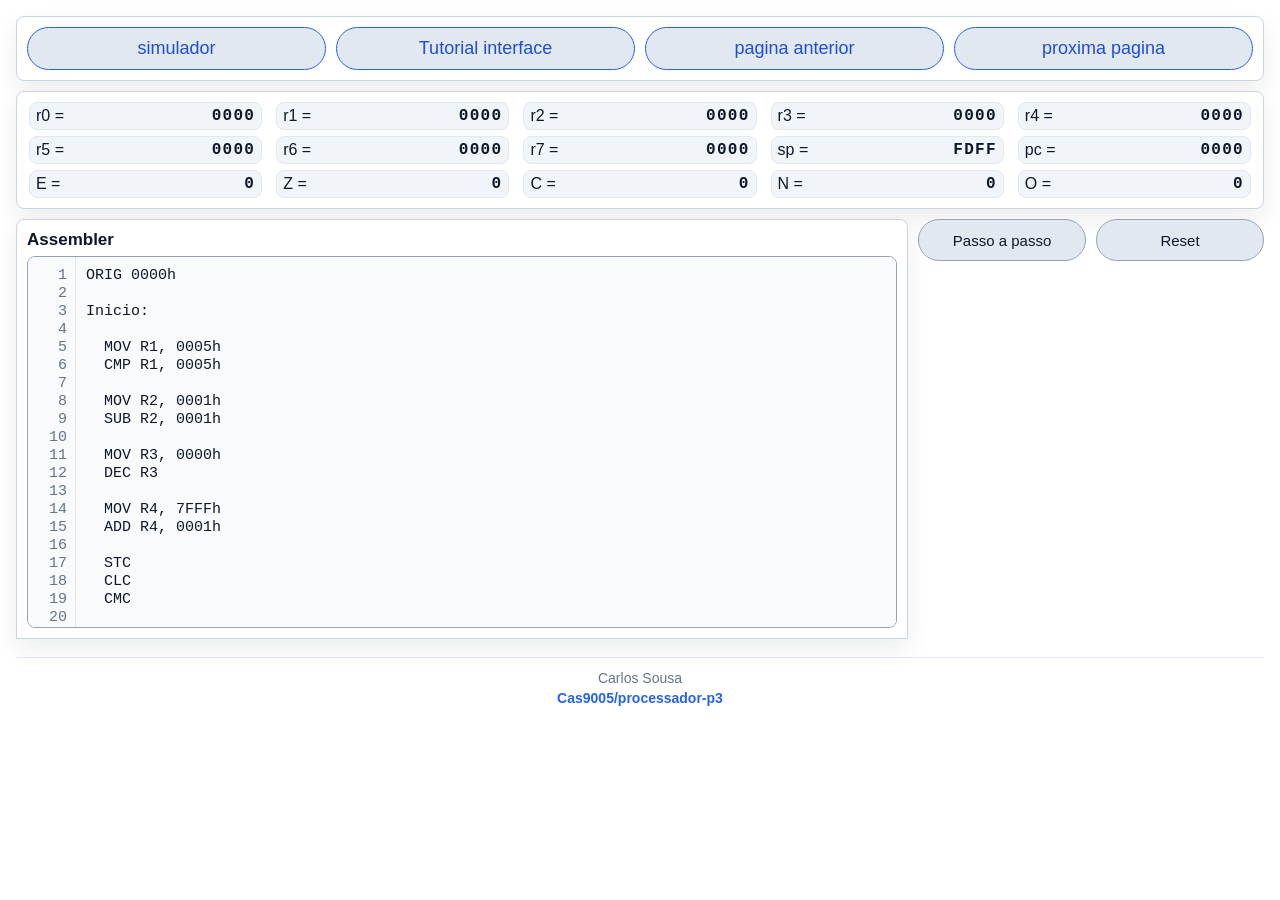
<file: tutorial1.html>
<!DOCTYPE html>
<html lang="pt">
<head>
  <meta charset="UTF-8" />
  <meta name="viewport" content="width=device-width, initial-scale=1.0" />
  <title>Simulador P3-tuturial</title>
  <link rel="stylesheet" href="styles.css" />
</head>
<body>
<div class="container tutorial-container">


<section class="box acoes-topo">
<a class="acao-topo-link" href="index.html">simulador</a>
<a class="acao-topo-link" href="toturial/tutorial-interface.html">Tutorial interface</a>
<a class="acao-topo-link" href="tutorial.html">pagina anterior</a>
<a class="acao-topo-link" href="tutorial2.html">proxima pagina</a>

</section>


<header class="box registos">
      <div class="linha-registo"><span>r0 =</span><span id="r0g"></span></div>
      <div class="linha-registo"><span>r1 =</span><span id="r1g"></span></div>
      <div class="linha-registo"><span>r2 =</span><span id="r2g"></span></div>
      <div class="linha-registo"><span>r3 =</span><span id="r3g"></span></div>
      <div class="linha-registo"><span>r4 =</span><span id="r4g"></span></div>
      <div class="linha-registo"><span>r5 =</span><span id="r5g"></span></div>
      <div class="linha-registo"><span>r6 =</span><span id="r6g"></span></div>
      <div class="linha-registo"><span>r7 =</span><span id="r7g"></span></div>
      <div class="linha-registo"><span>sp =</span><span id="spg"></span></div>
      <div class="linha-registo"><span>pc =</span><span id="pcg"></span></div>
      <div class="linha-registo"><span>E =</span><span id="eg"></span></div>
      <div class="linha-registo"><span>Z =</span><span id="zg"></span></div>
      <div class="linha-registo"><span>C =</span><span id="cg"></span></div>
      <div class="linha-registo"><span>N =</span><span id="ng"></span></div>
      <div class="linha-registo"><span>O =</span><span id="og"></span></div>
    </header>



<main class="box assembler">
      <label for="codigo" class="titulo">Assembler</label>
      <div class="editor-assembler">
        <pre id="linhasCodigo" class="linhas-codigo">1</pre>
<textarea id="codigo" spellcheck="false" wrap="off" readonly>
ORIG 0000h

Inicio:
 
  MOV R1, 0005h
  CMP R1, 0005h

  MOV R2, 0001h
  SUB R2, 0001h

  MOV R3, 0000h
  DEC R3

  MOV R4, 7FFFh
  ADD R4, 0001h
  
  STC 
  CLC
  CMC

Fim:
  NOP
      
       </textarea>
      </div>
    </main>

    <aside class="lateral">
<section class="botoes">

<button type="button" id="btnPasso">Passo a passo</button>
<button type="button" id="btnReset">Reset</button>

</section>
    </aside>
</div>

<footer class="rodape-assinatura">
  <span>Carlos Sousa</span>
  <a href="https://github.com/Cas9005/processador-p3" target="_blank" rel="noopener noreferrer">Cas9005/processador-p3</a>
</footer>

 <script src="js/memoria.js"></script>
 <script src="js/parsing.js"></script>


  <script src="js/cpu/registers.js"></script>
  <script src="js/cpu/alu.js"></script>
  <script src="js/cpu/instruction-set.js"></script>
  <script src="js/cpu/roms.js"></script>
  <script src="js/cpu/control-unit.js"></script>
  <script src="js/cpu/cpu.js"></script>

  <script src="js/ui/mensagens.js"></script>
  <script src="js/ui/render-registos.js"></script>
  <script src="js/ui/render-controlo.js"></script>
  <script src="js/ui/render-roms.js"></script>
  <script src="js/ui/render-memoria.js"></script>
  <script src="js/ui/render-pilha.js"></script>
  <script src="js/ui/render-terminal.js"></script>
  <script src="js/ui/render-programa.js"></script>
  <script src="js/ui/render-geral.js"></script>

  <script src="js/app/estado.js"></script>
  <script src="js/app/assembler-actions.js"></script>
  <script src="js/app/controls.js"></script>
  <script src="js/app/main.js"></script>
  <script src="js/tutorial/tutorial1.js"></script>
</body>
</html>
</file>
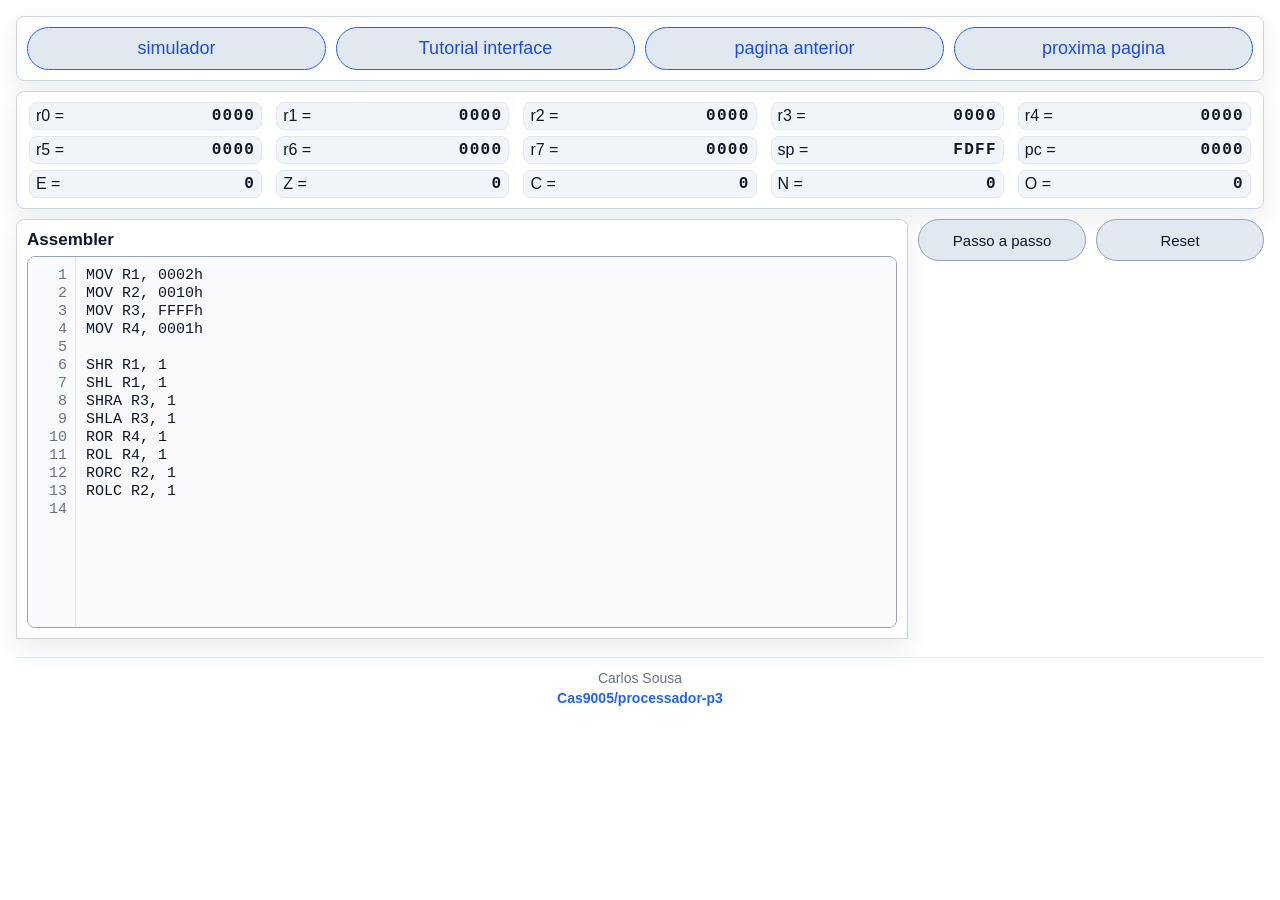
<file: tutorial2.html>
<!DOCTYPE html>
<html lang="pt">
<head>
  <meta charset="UTF-8" />
  <meta name="viewport" content="width=device-width, initial-scale=1.0" />
  <title>Simulador P3-tuturial</title>
  <link rel="stylesheet" href="styles.css" />
</head>
<body>
<div class="container tutorial-container">


<section class="box acoes-topo">
<a class="acao-topo-link" href="index.html">simulador</a>
<a class="acao-topo-link" href="toturial/tutorial-interface.html">Tutorial interface</a>
<a class="acao-topo-link" href="tutorial1.html">pagina anterior</a>
<a class="acao-topo-link" href="tutorial3.html">proxima pagina </a>

</section>


<header class="box registos">
      <div class="linha-registo"><span>r0 =</span><span id="r0g"></span></div>
      <div class="linha-registo"><span>r1 =</span><span id="r1g"></span></div>
      <div class="linha-registo"><span>r2 =</span><span id="r2g"></span></div>
      <div class="linha-registo"><span>r3 =</span><span id="r3g"></span></div>
      <div class="linha-registo"><span>r4 =</span><span id="r4g"></span></div>
      <div class="linha-registo"><span>r5 =</span><span id="r5g"></span></div>
      <div class="linha-registo"><span>r6 =</span><span id="r6g"></span></div>
      <div class="linha-registo"><span>r7 =</span><span id="r7g"></span></div>
      <div class="linha-registo"><span>sp =</span><span id="spg"></span></div>
      <div class="linha-registo"><span>pc =</span><span id="pcg"></span></div>
      <div class="linha-registo"><span>E =</span><span id="eg"></span></div>
      <div class="linha-registo"><span>Z =</span><span id="zg"></span></div>
      <div class="linha-registo"><span>C =</span><span id="cg"></span></div>
      <div class="linha-registo"><span>N =</span><span id="ng"></span></div>
      <div class="linha-registo"><span>O =</span><span id="og"></span></div>
    </header>



<main class="box assembler">
      <label for="codigo" class="titulo">Assembler</label>
      <div class="editor-assembler">
        <pre id="linhasCodigo" class="linhas-codigo">1</pre>
<textarea id="codigo" spellcheck="false" wrap="off" readonly>
MOV R1, 0002h
MOV R2, 0010h
MOV R3, FFFFh
MOV R4, 0001h

SHR R1, 1
SHL R1, 1
SHRA R3, 1
SHLA R3, 1
ROR R4, 1
ROL R4, 1
RORC R2, 1
ROLC R2, 1
       </textarea>
      </div>
    </main>

    <aside class="lateral">
<section class="botoes">

<button type="button" id="btnPasso">Passo a passo</button>
<button type="button" id="btnReset">Reset</button>

</section>
    </aside>
</div>

<footer class="rodape-assinatura">
  <span>Carlos Sousa</span>
  <a href="https://github.com/Cas9005/processador-p3" target="_blank" rel="noopener noreferrer">Cas9005/processador-p3</a>
</footer>

 <script src="js/memoria.js"></script>
 <script src="js/parsing.js"></script>


  <script src="js/cpu/registers.js"></script>
  <script src="js/cpu/alu.js"></script>
  <script src="js/cpu/instruction-set.js"></script>
  <script src="js/cpu/roms.js"></script>
  <script src="js/cpu/control-unit.js"></script>
  <script src="js/cpu/cpu.js"></script>

  <script src="js/ui/mensagens.js"></script>
  <script src="js/ui/render-registos.js"></script>
  <script src="js/ui/render-controlo.js"></script>
  <script src="js/ui/render-roms.js"></script>
  <script src="js/ui/render-memoria.js"></script>
  <script src="js/ui/render-pilha.js"></script>
  <script src="js/ui/render-terminal.js"></script>
  <script src="js/ui/render-programa.js"></script>
  <script src="js/ui/render-geral.js"></script>

  <script src="js/app/estado.js"></script>
  <script src="js/app/assembler-actions.js"></script>
  <script src="js/app/controls.js"></script>
  <script src="js/app/main.js"></script>
  <script src="js/tutorial/tutorial2.js"></script>
</body>
</html>
</file>
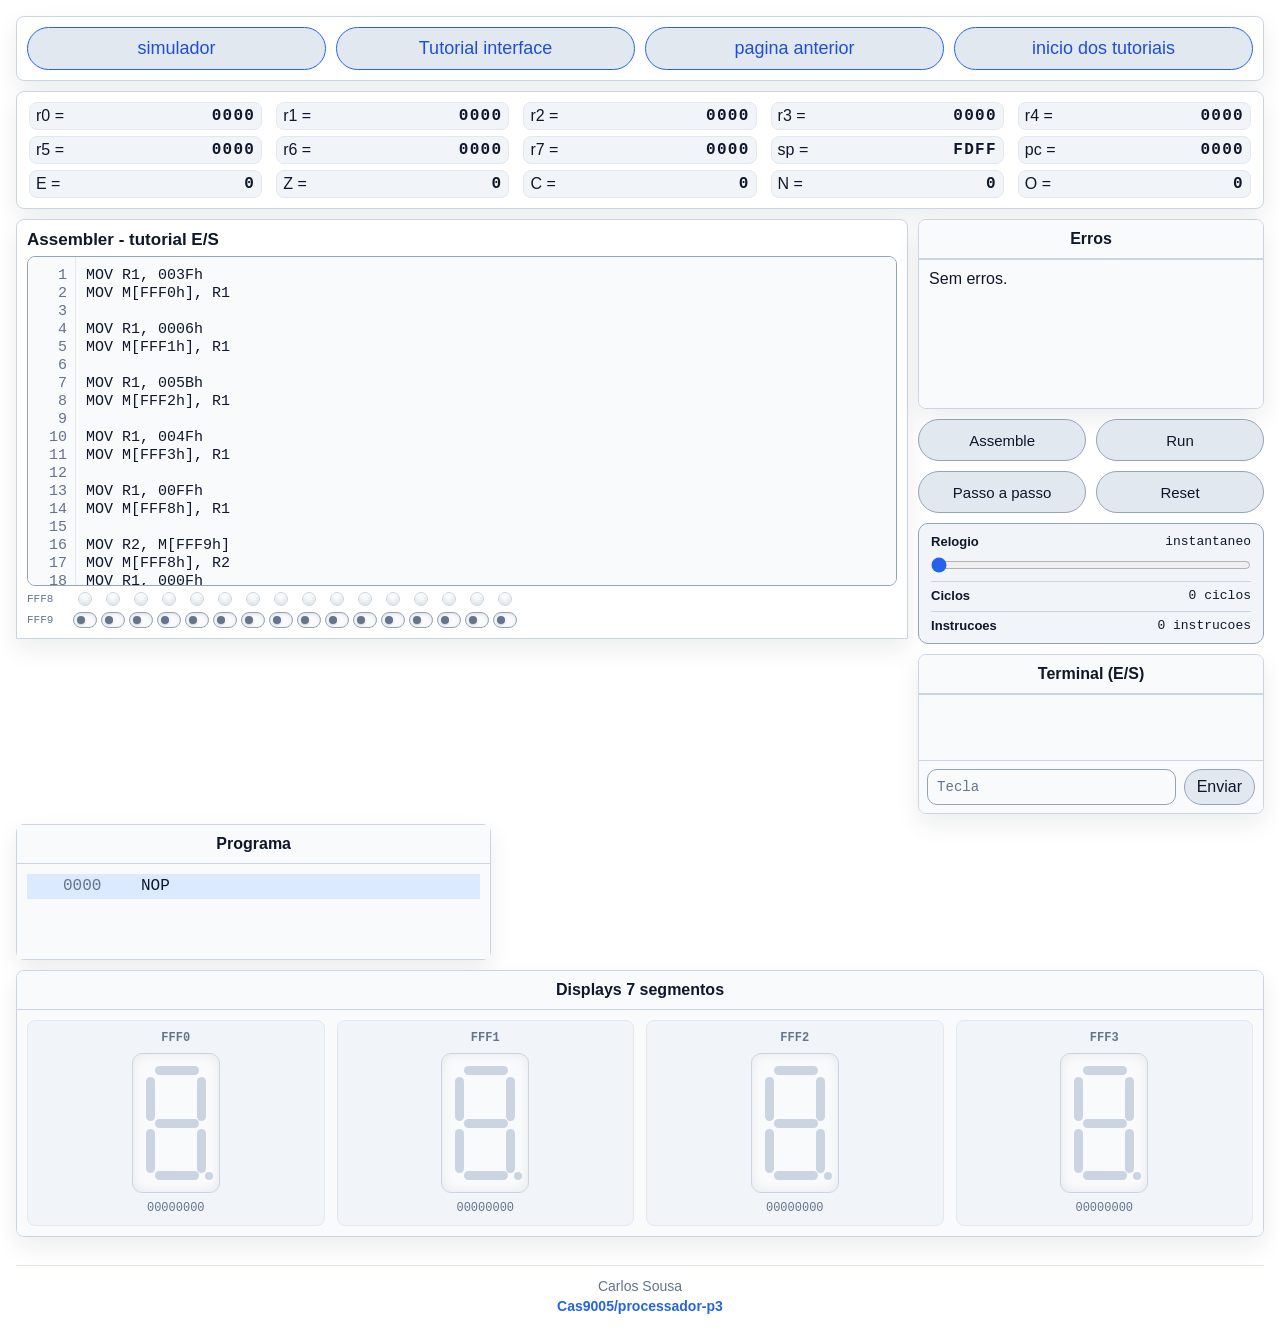
<file: tutorial3.html>
<!DOCTYPE html>
<html lang="pt">
<head>
  <meta charset="UTF-8" />
  <meta name="viewport" content="width=device-width, initial-scale=1.0" />
  <title>Simulador P3 - tutorial E/S</title>
  <link rel="stylesheet" href="styles.css" />
</head>
<body>
  <div class="container">
    <section class="box acoes-topo">
      <a class="acao-topo-link" href="index.html">simulador</a>
      <a class="acao-topo-link" href="toturial/tutorial-interface.html">Tutorial interface</a>
      <a class="acao-topo-link" href="tutorial2.html">pagina anterior</a>
      <a class="acao-topo-link" href="tutorial.html">inicio dos tutoriais</a>
    </section>

    <header class="box registos">
      <div class="linha-registo"><span>r0 =</span><span id="r0g"></span></div>
      <div class="linha-registo"><span>r1 =</span><span id="r1g"></span></div>
      <div class="linha-registo"><span>r2 =</span><span id="r2g"></span></div>
      <div class="linha-registo"><span>r3 =</span><span id="r3g"></span></div>
      <div class="linha-registo"><span>r4 =</span><span id="r4g"></span></div>
      <div class="linha-registo"><span>r5 =</span><span id="r5g"></span></div>
      <div class="linha-registo"><span>r6 =</span><span id="r6g"></span></div>
      <div class="linha-registo"><span>r7 =</span><span id="r7g"></span></div>
      <div class="linha-registo"><span>sp =</span><span id="spg"></span></div>
      <div class="linha-registo"><span>pc =</span><span id="pcg"></span></div>
      <div class="linha-registo"><span>E =</span><span id="eg"></span></div>
      <div class="linha-registo"><span>Z =</span><span id="zg"></span></div>
      <div class="linha-registo"><span>C =</span><span id="cg"></span></div>
      <div class="linha-registo"><span>N =</span><span id="ng"></span></div>
      <div class="linha-registo"><span>O =</span><span id="og"></span></div>
    </header>

    <main class="box assembler">
      <div class="assembler-cabecalho">
        <label for="codigo" class="titulo">Assembler - tutorial E/S</label>
      </div>

      <div class="editor-assembler">
        <pre id="linhasCodigo" class="linhas-codigo">1</pre>
<textarea id="codigo" spellcheck="false" wrap="off" readonly>
MOV R1, 003Fh
MOV M[FFF0h], R1

MOV R1, 0006h
MOV M[FFF1h], R1

MOV R1, 005Bh
MOV M[FFF2h], R1

MOV R1, 004Fh
MOV M[FFF3h], R1

MOV R1, 00FFh
MOV M[FFF8h], R1

MOV R2, M[FFF9h]
MOV M[FFF8h], R2
MOV R1, 000Fh
MOV M[FFF8h], R1

MOV R1, 0049h
MOV M[FFFEh], R1
MOV R1, 004Fh
MOV M[FFFEh], R1
MOV R1, 000Ah
MOV M[FFFEh], R1

NOP
</textarea>
      </div>

      <section class="controlo-toggle-bar io-mapeada" id="painelIoMapeada" aria-label="Entradas e saidas mapeadas em memoria">
        <div class="io-linha">
          <span class="io-endereco">FFF8</span>
          <div class="io-bits io-leds" id="ledsFff8" aria-label="LEDs de output FFF8h"></div>
        </div>
        <div class="io-linha">
          <span class="io-endereco">FFF9</span>
          <div class="io-bits io-switches" id="switchesFff9" aria-label="Switches de input FFF9h"></div>
        </div>
        <div class="io-linha io-linha-larga io-linha-sistema">
          <span class="io-endereco">FFF4/5</span>
          <div class="io-lcd" id="lcdFff4Fff5" aria-label="LCD FFF4h FFF5h"></div>
        </div>
        <div class="io-linha io-linha-larga io-linha-sistema">
          <span class="io-endereco">FFF6/7</span>
          <div class="io-estado" id="timerFff6Fff7" aria-label="Timer FFF6h FFF7h"></div>
        </div>
        <div class="io-linha io-linha-larga io-linha-sistema">
          <span class="io-endereco">FFFA</span>
          <div class="io-estado" id="picFffa" aria-label="PIC FFFAh"></div>
        </div>
      </section>
    </main>

    <aside class="lateral">
      <section class="box erros">
        <div class="painel-header">Erros</div>
        <div class="conteudo-erros">Sem erros.</div>
      </section>

      <section class="botoes">
        <button type="button" id="btnAssemble">Assemble</button>
        <button type="button" id="btnRun">Run</button>
        <button type="button" id="btnPasso">Passo a passo</button>
        <button type="button" id="btnReset">Reset</button>
        <div class="velocidade-relogio" aria-label="Velocidade dos ciclos de relogio">
          <div class="velocidade-relogio-topo">
            <label for="clockSpeed">Relogio</label>
            <output id="clockSpeedValue" for="clockSpeed">instantaneo</output>
          </div>
          <input type="range" id="clockSpeed" min="0" max="1000" step="50" value="0" />
          <div class="velocidade-relogio-contador">
            <span>Ciclos</span>
            <output id="clockCycleCounter">0 ciclos</output>
          </div>
          <div class="velocidade-relogio-contador">
            <span>Instrucoes</span>
            <output id="instructionCounter">0 instrucoes</output>
          </div>
        </div>
      </section>

      <section class="box terminal" id="painelTerminal">
        <div class="painel-header">Terminal (E/S)</div>
        <pre id="terminalSaida" class="terminal-saida"></pre>
        <div class="terminal-entrada-linha">
          <input type="text" id="terminalEntrada" class="terminal-entrada" placeholder="Tecla" autocomplete="off" />
          <button type="button" id="btnTerminalEntrada" class="terminal-enviar">Enviar</button>
        </div>
      </section>
    </aside>

    <section class="zona-inferior">
      <div class="box painel programa">
        <div class="painel-header">Programa</div>
        <div class="painel-conteudo programa-lista" id="programaConteudo"></div>
      </div>

      <div class="box painel displays-7seg" id="painelDisplays7Seg">
        <div class="painel-header">Displays 7 segmentos</div>
        <div class="painel-conteudo displays-7seg-conteudo" id="displays7SegConteudo"></div>
      </div>

      <div class="terminal-inferior-slot" id="terminalInferiorSlot">
        <section class="box ecra-terminal" id="painelEcraTerminal" aria-hidden="true">
          <div class="painel-header">Ecra</div>
          <pre id="terminalEcra" class="terminal-ecra-saida"></pre>
        </section>
      </div>
    </section>
  </div>

  <footer class="rodape-assinatura">
    <span>Carlos Sousa</span>
    <a href="https://github.com/Cas9005/processador-p3" target="_blank" rel="noopener noreferrer">Cas9005/processador-p3</a>
  </footer>

  <script src="js/memoria.js"></script>
  <script src="js/parsing.js"></script>

  <script src="js/cpu/registers.js"></script>
  <script src="js/cpu/alu.js"></script>
  <script src="js/cpu/instruction-set.js"></script>
  <script src="js/cpu/roms.js"></script>
  <script src="js/cpu/control-unit.js"></script>
  <script src="js/cpu/cpu.js"></script>

  <script src="js/ui/mensagens.js"></script>
  <script src="js/ui/render-registos.js"></script>
  <script src="js/ui/render-controlo.js"></script>
  <script src="js/ui/render-roms.js"></script>
  <script src="js/ui/render-memoria.js"></script>
  <script src="js/ui/render-pilha.js"></script>
  <script src="js/ui/render-terminal.js"></script>
  <script src="js/ui/render-io.js"></script>
  <script src="js/ui/render-programa.js"></script>
  <script src="js/ui/render-geral.js"></script>

  <script src="js/app/estado.js"></script>
  <script src="js/app/assembler-actions.js"></script>
  <script src="js/app/controls.js"></script>
  <script src="js/app/main.js"></script>
  <script src="js/tutorial/tutorial3.js"></script>
</body>
</html>
</file>
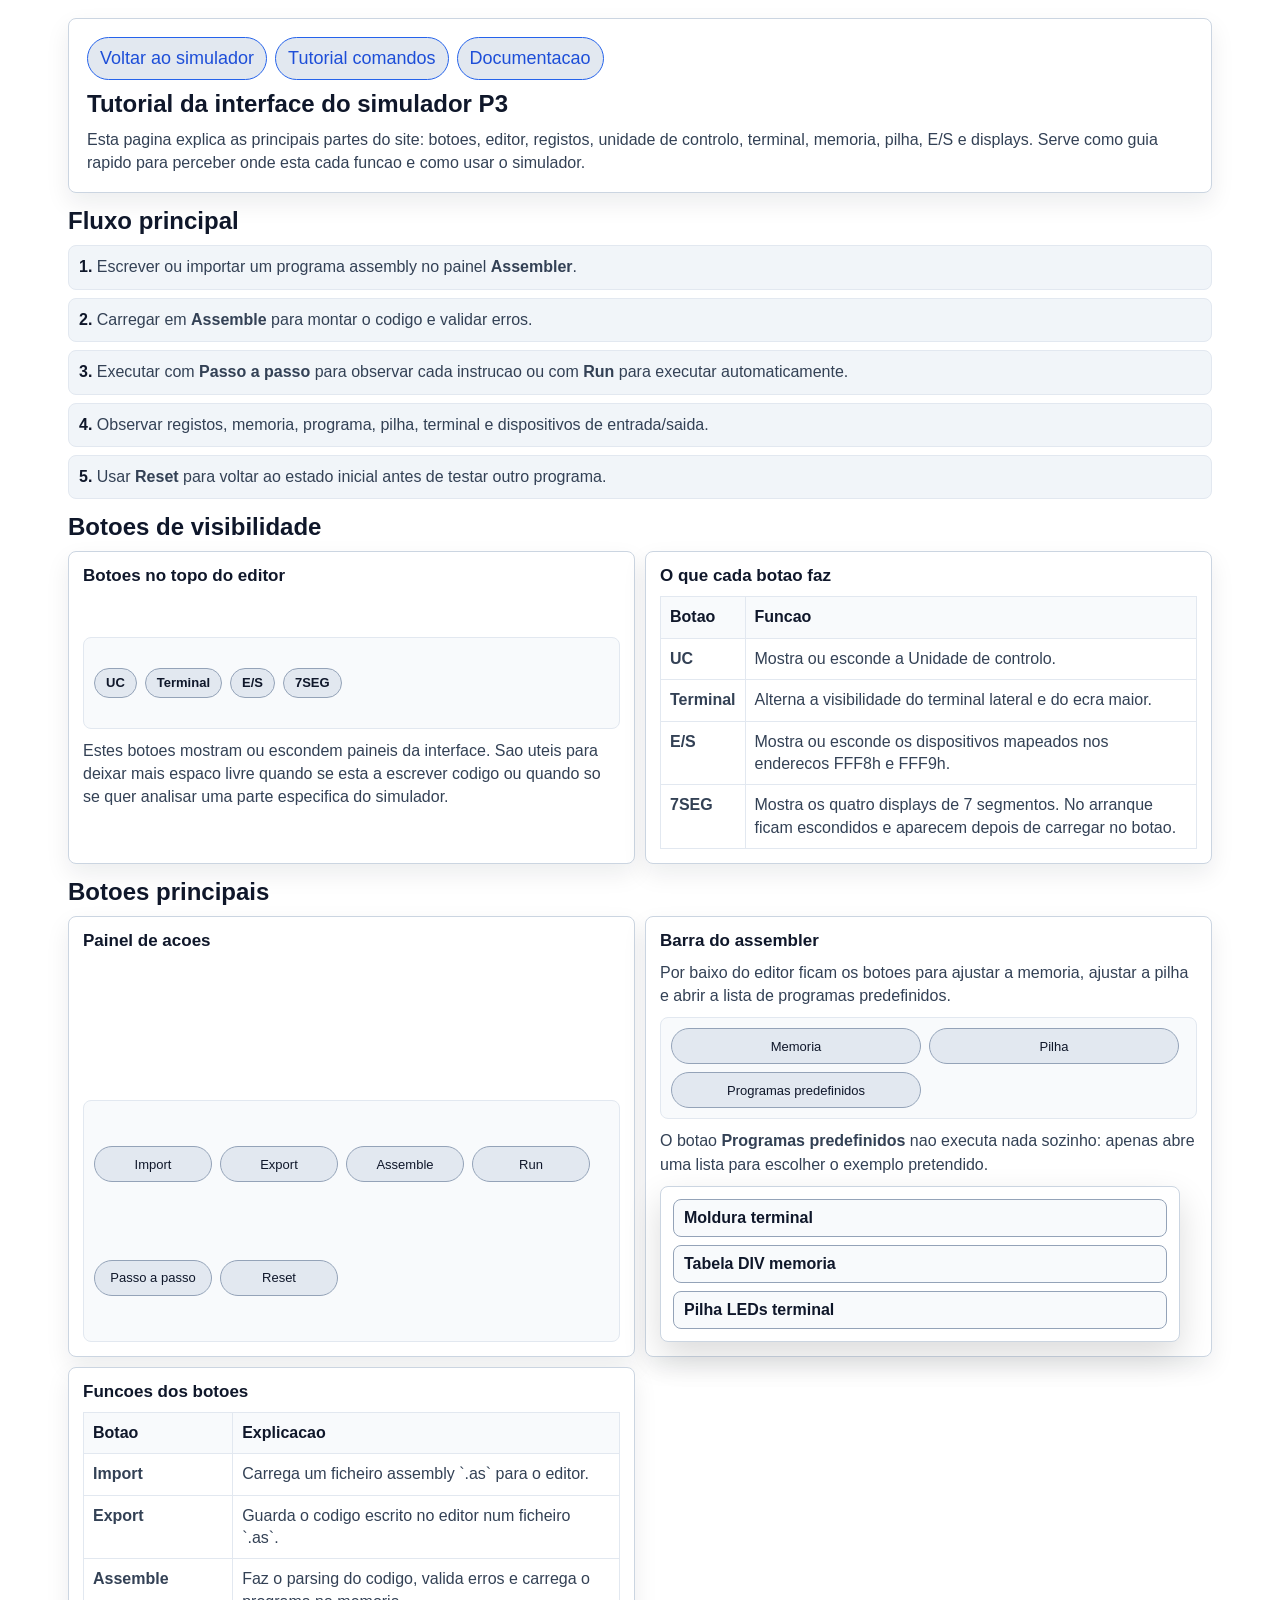
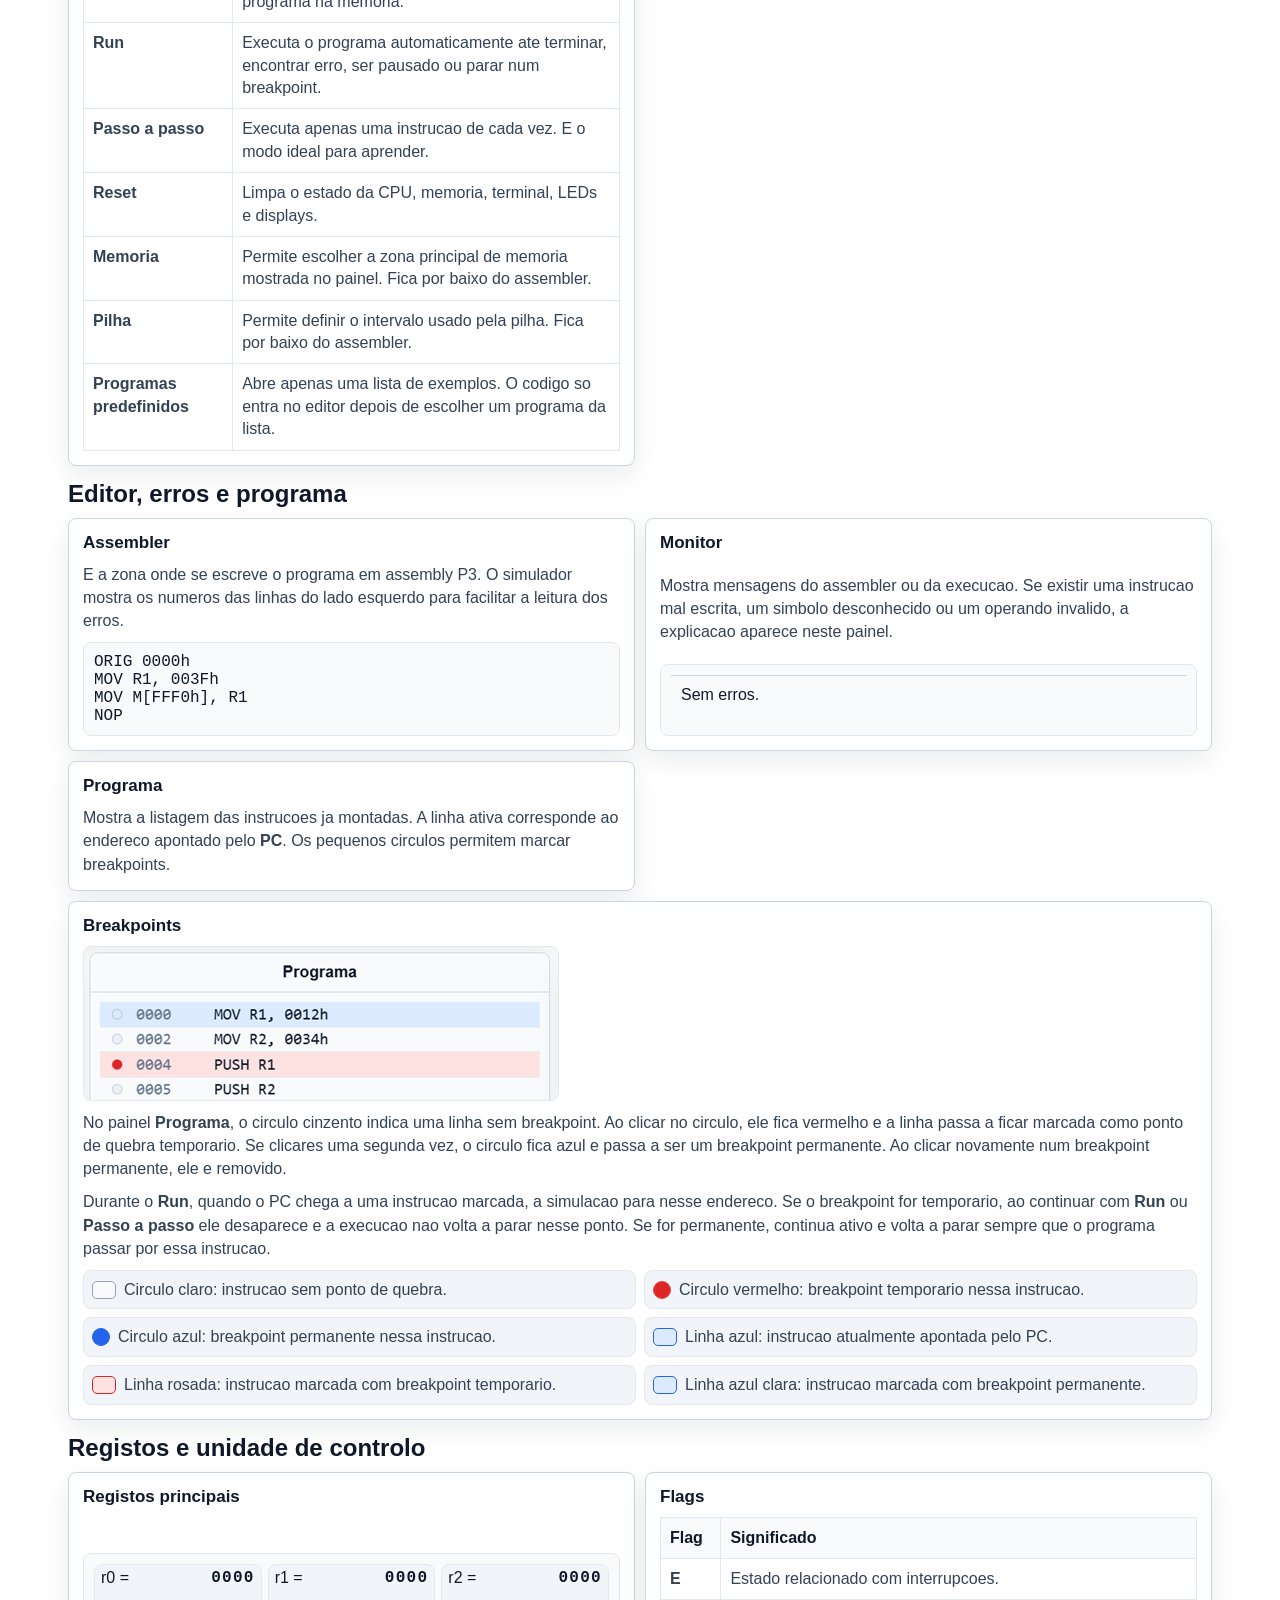
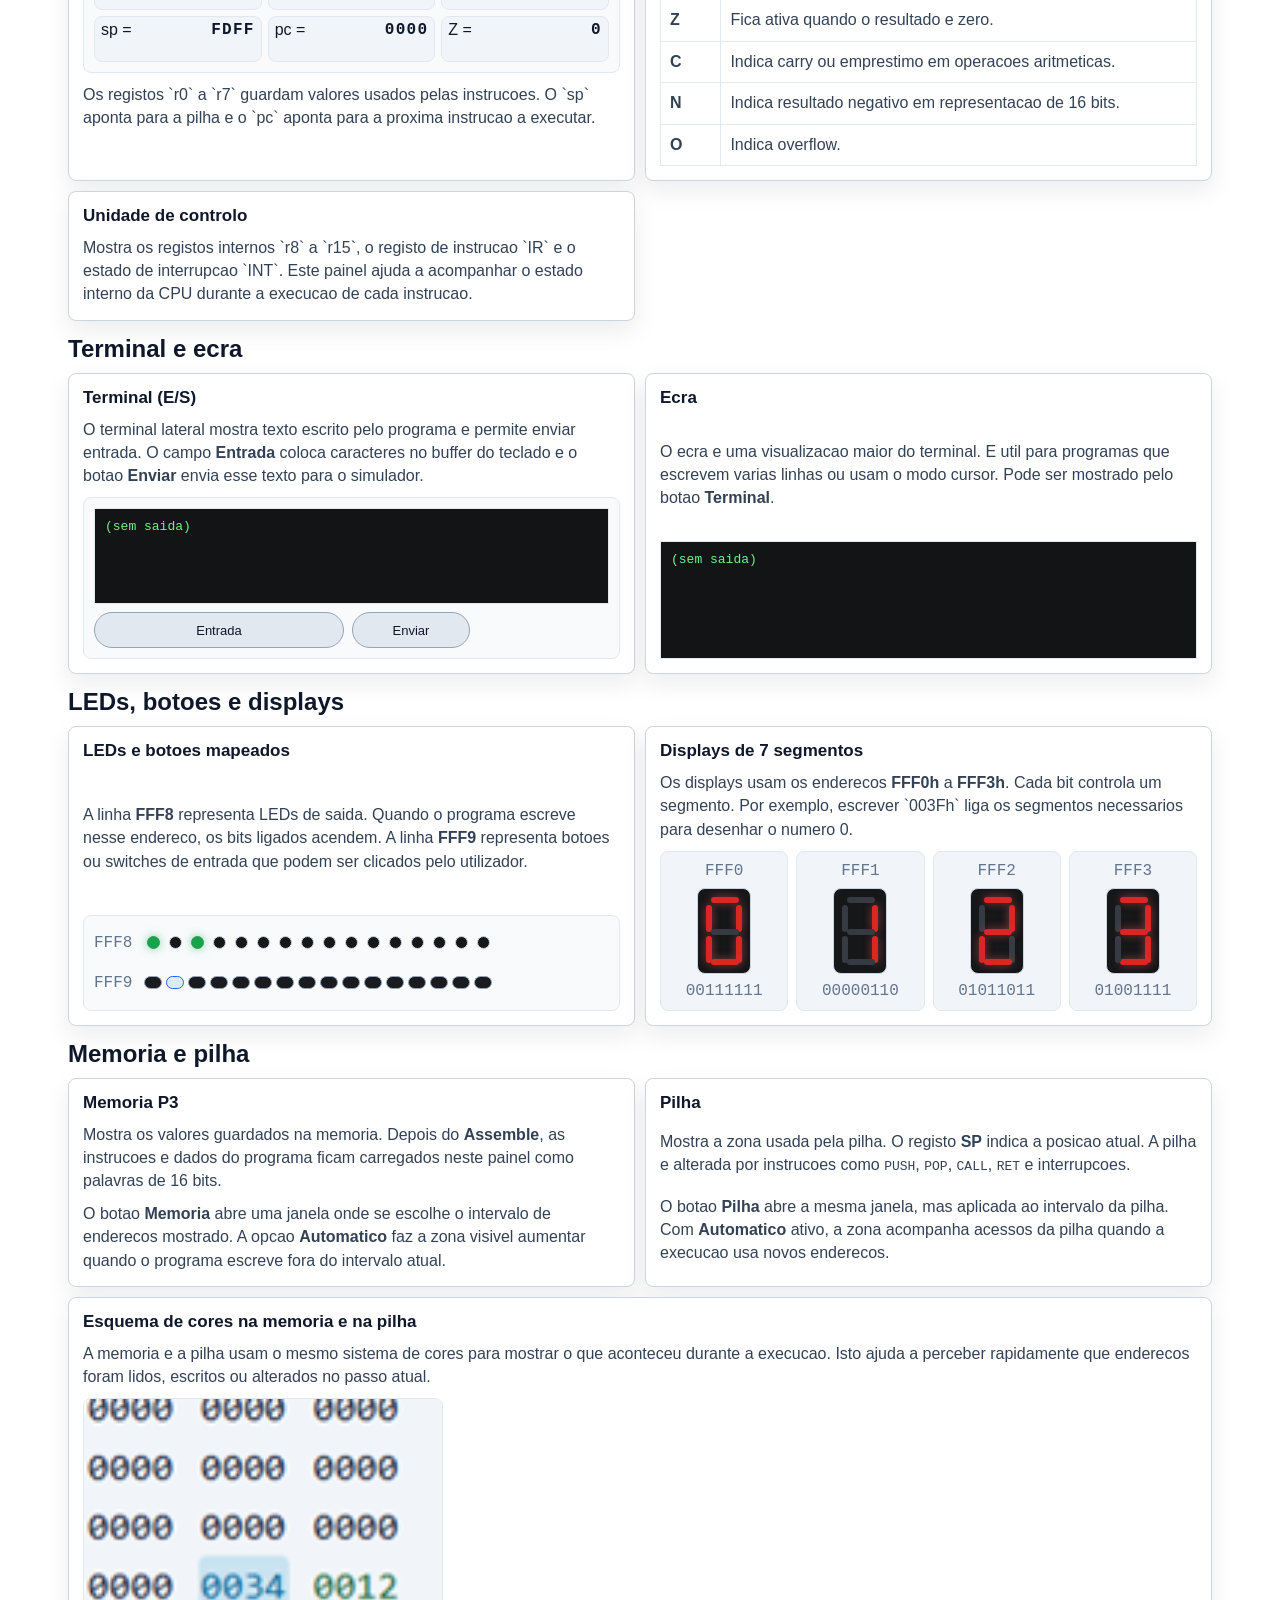
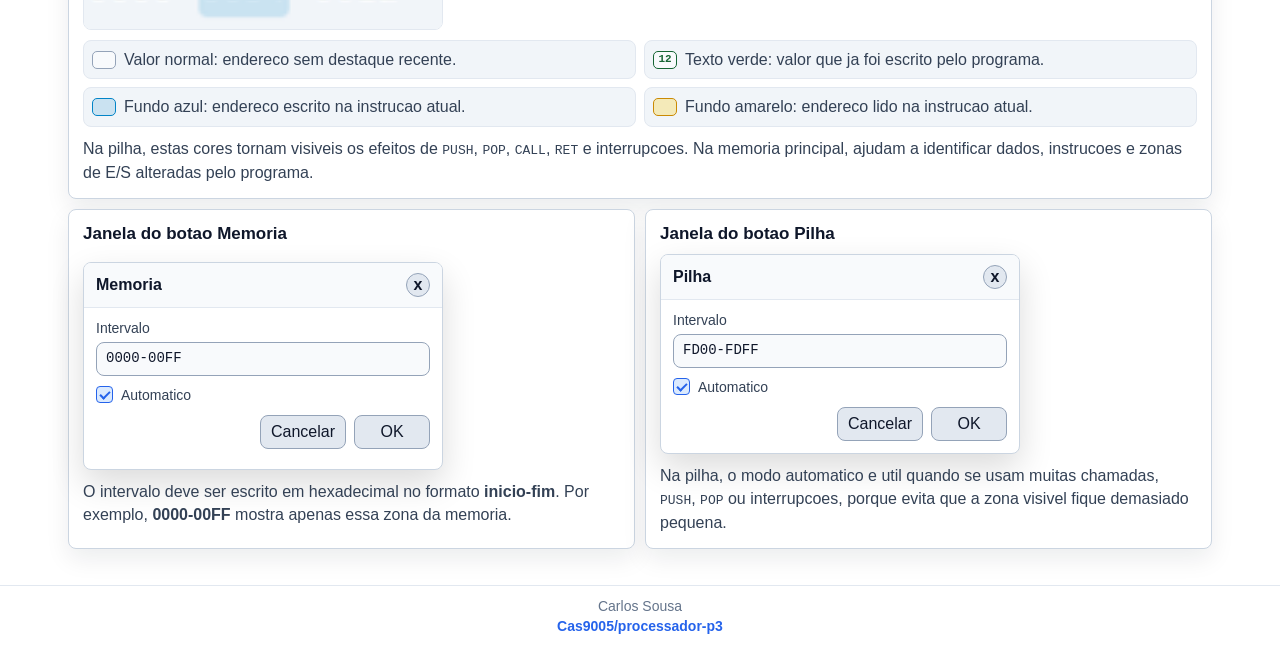
<file: toturial/tutorial-interface.html>
<!DOCTYPE html>
<html lang="pt">
<head>
  <meta charset="UTF-8" />
  <meta name="viewport" content="width=device-width, initial-scale=1.0" />
  <title>Tutorial da interface - Simulador P3</title>
  <link rel="stylesheet" href="../styles.css" />
  <style>
    body {
      padding: 0;
    }

    .tutorial-page {
      max-width: 1180px;
      margin: 0 auto;
      padding: 18px;
      display: grid;
      gap: 14px;
    }

    .tutorial-hero {
      padding: 18px;
      display: grid;
      gap: 10px;
    }

    .tutorial-hero h1,
    .tutorial-section h2,
    .tutorial-card h3 {
      margin: 0;
    }

    .tutorial-hero p,
    .tutorial-card p,
    .tutorial-note p {
      margin: 0;
      color: var(--texto-suave);
      line-height: 1.45;
    }

    .tutorial-nav {
      display: flex;
      gap: 8px;
      flex-wrap: wrap;
    }

    .tutorial-section {
      display: grid;
      gap: 10px;
    }

    .tutorial-grid {
      display: grid;
      grid-template-columns: repeat(2, minmax(0, 1fr));
      gap: 10px;
    }

    .tutorial-card {
      padding: 14px;
      display: grid;
      gap: 10px;
      min-width: 0;
    }

    .tutorial-card-wide {
      grid-column: 1 / -1;
    }

    .tutorial-card h3 {
      font-size: 17px;
    }

    .tutorial-mini {
      border: 1px solid var(--borda-suave);
      border-radius: var(--raio-pequeno);
      background: var(--fundo-superficie);
      padding: 10px;
      display: grid;
      gap: 8px;
      overflow: auto;
    }

    .tutorial-mini-row {
      display: flex;
      gap: 8px;
      flex-wrap: wrap;
      align-items: center;
    }

    .tutorial-pill,
    .tutorial-button {
      display: inline-flex;
      align-items: center;
      justify-content: center;
      min-height: 30px;
      padding: 6px 11px;
      border: 1px solid var(--borda-forte);
      border-radius: var(--raio-pill);
      background: var(--fundo-controlo);
      color: var(--texto);
      font-size: 13px;
      font-weight: bold;
      white-space: nowrap;
    }

    .tutorial-button {
      min-width: 118px;
      min-height: 36px;
      font-weight: normal;
    }

    .tutorial-button-wide {
      min-width: 250px;
    }

    .tutorial-register-grid {
      display: grid;
      grid-template-columns: repeat(3, minmax(0, 1fr));
      gap: 6px;
    }

    .tutorial-terminal {
      min-height: 96px;
      padding: 10px;
      border: 1px solid var(--borda-suave);
      background: #121416;
      color: #74f28a;
      font-family: Consolas, "Courier New", monospace;
      font-size: 13px;
      white-space: pre-wrap;
    }

    .tutorial-bits {
      display: grid;
      gap: 6px;
    }

    .tutorial-bit-line {
      display: grid;
      grid-template-columns: 46px repeat(16, 18px);
      gap: 4px;
      align-items: center;
      min-width: 370px;
    }

    .tutorial-bit-label,
    .tutorial-code {
      font-family: Consolas, "Courier New", monospace;
      color: var(--texto-muted);
    }

    .tutorial-dot {
      width: 13px;
      height: 13px;
      border: 1px solid var(--borda);
      border-radius: var(--raio-pill);
      background: #151719;
      justify-self: center;
    }

    .tutorial-dot.on {
      border-color: #2f9b57;
      background: var(--sucesso);
      box-shadow: 0 0 8px rgba(79, 195, 118, 0.7);
    }

    .tutorial-switch {
      width: 18px;
      height: 13px;
      border: 1px solid var(--borda-forte);
      border-radius: var(--raio-pill);
      background: #191b1f;
      justify-self: center;
    }

    .tutorial-switch.on {
      background: var(--fundo-ativo);
      border-color: var(--foco);
    }

    .tutorial-display-row {
      display: grid;
      grid-template-columns: repeat(4, minmax(120px, 1fr));
      gap: 8px;
    }

    .tutorial-display {
      display: grid;
      justify-items: center;
      gap: 8px;
      padding: 10px;
      border: 1px solid var(--borda-suave);
      border-radius: var(--raio-pequeno);
      background: var(--fundo-superficie-2);
    }

    .tutorial-seven {
      position: relative;
      width: 54px;
      height: 86px;
      border: 1px solid var(--borda);
      border-radius: var(--raio-pequeno);
      background: #151719;
    }

    .tutorial-seg {
      position: absolute;
      border-radius: 999px;
      background: #363b43;
    }

    .tutorial-seg.on {
      background: var(--perigo);
      box-shadow: 0 0 8px rgba(208, 79, 79, 0.65);
    }

    .s-a,
    .s-d,
    .s-g {
      left: 13px;
      width: 28px;
      height: 6px;
    }

    .s-a {
      top: 8px;
    }

    .s-g {
      top: 40px;
    }

    .s-d {
      bottom: 8px;
    }

    .s-b,
    .s-c,
    .s-e,
    .s-f {
      width: 6px;
      height: 27px;
    }

    .s-b,
    .s-c {
      right: 8px;
    }

    .s-e,
    .s-f {
      left: 8px;
    }

    .s-b,
    .s-f {
      top: 16px;
    }

    .s-c,
    .s-e {
      top: 47px;
    }

    .tutorial-steps {
      counter-reset: passos;
      display: grid;
      gap: 8px;
      padding: 0;
      margin: 0;
      list-style: none;
    }

    .tutorial-steps li {
      counter-increment: passos;
      padding: 10px;
      border: 1px solid var(--borda-suave);
      border-radius: var(--raio-pequeno);
      background: var(--fundo-superficie-2);
      color: var(--texto-suave);
      line-height: 1.4;
    }

    .tutorial-steps li::before {
      content: counter(passos) ". ";
      color: var(--texto);
      font-weight: bold;
    }

    .tutorial-table {
      width: 100%;
      border-collapse: collapse;
      overflow: hidden;
    }

    .tutorial-table th,
    .tutorial-table td {
      padding: 9px;
      border: 1px solid var(--borda-suave);
      text-align: left;
      vertical-align: top;
      line-height: 1.4;
    }

    .tutorial-table th {
      background: var(--fundo-painel-2);
    }

    .tutorial-table td {
      color: var(--texto-suave);
    }

    .tutorial-code-block {
      margin: 0;
      padding: 10px;
      border: 1px solid var(--borda-suave);
      border-radius: var(--raio-pequeno);
      background: var(--fundo-superficie);
      color: var(--texto);
      font-family: Consolas, "Courier New", monospace;
      overflow: auto;
    }

    .tutorial-screenshot {
      display: block;
      max-width: 100%;
      height: auto;
      border: 1px solid var(--borda-suave);
      border-radius: var(--raio-pequeno);
      background: var(--fundo-painel);
    }

    .tutorial-screenshot-small {
      width: min(100%, 360px);
    }

    .tutorial-color-legend {
      display: grid;
      grid-template-columns: repeat(2, minmax(0, 1fr));
      gap: 8px;
    }

    .tutorial-color-item {
      display: flex;
      gap: 8px;
      align-items: center;
      min-width: 0;
      padding: 8px;
      border: 1px solid var(--borda-suave);
      border-radius: var(--raio-pequeno);
      background: var(--fundo-superficie-2);
      color: var(--texto-suave);
      line-height: 1.35;
    }

    .tutorial-swatch {
      width: 24px;
      height: 18px;
      border: 1px solid var(--borda-forte);
      border-radius: 5px;
      flex: 0 0 auto;
      background: var(--fundo-superficie);
    }

    .tutorial-swatch-normal {
      background: var(--fundo-superficie);
    }

    .tutorial-swatch-read {
      background: rgba(250, 204, 21, 0.28);
      border-color: #ca8a04;
    }

    .tutorial-swatch-write {
      background: rgba(2, 132, 199, 0.16);
      border-color: #0284c7;
    }

    .tutorial-swatch-active {
      background: var(--destaque-suave);
      border-color: var(--destaque);
    }

    .tutorial-swatch-written {
      color: var(--terminal);
      border-color: var(--terminal);
      display: inline-flex;
      align-items: center;
      justify-content: center;
      font-family: Consolas, "Courier New", monospace;
      font-size: 11px;
      font-weight: bold;
    }

    .tutorial-swatch-breakpoint {
      width: 18px;
      height: 18px;
      border-color: #ef4444;
      border-radius: var(--raio-pill);
      background: var(--perigo);
    }

    .tutorial-swatch-breakpoint-permanente {
      width: 18px;
      height: 18px;
      border-color: var(--destaque);
      border-radius: var(--raio-pill);
      background: var(--destaque);
    }

    .tutorial-swatch-breakpoint-row {
      background: var(--perigo-suave);
      border-color: var(--perigo);
    }

    .tutorial-swatch-breakpoint-row-permanente {
      background: var(--destaque-suave);
      border-color: var(--destaque);
    }

    .tutorial-note {
      padding: 14px;
      display: grid;
      gap: 8px;
    }

    .tutorial-dialog-preview {
      max-width: 360px;
      border: 1px solid var(--borda);
      border-radius: var(--raio-painel);
      background: var(--fundo-painel);
      box-shadow: 0 14px 34px rgba(0, 0, 0, 0.14);
      overflow: hidden;
    }

    .tutorial-dialog-wide {
      max-width: 520px;
    }

    .tutorial-dialog-header {
      display: flex;
      align-items: center;
      justify-content: space-between;
      gap: 10px;
      padding: 10px 12px;
      border-bottom: 1px solid var(--borda-suave);
      background: var(--fundo-painel-2);
      font-weight: bold;
    }

    .tutorial-dialog-close {
      display: inline-flex;
      align-items: center;
      justify-content: center;
      width: 24px;
      height: 24px;
      border: 1px solid var(--borda-forte);
      border-radius: var(--raio-pill);
      background: var(--fundo-controlo);
      color: var(--texto);
      line-height: 1;
    }

    .tutorial-dialog-body {
      display: grid;
      gap: 10px;
      padding: 12px;
    }

    .tutorial-dialog-field,
    .tutorial-dialog-check {
      display: grid;
      gap: 6px;
      color: var(--texto-suave);
      font-size: 14px;
    }

    .tutorial-dialog-input {
      min-height: 34px;
      padding: 7px 9px;
      border: 1px solid var(--borda-forte);
      border-radius: var(--raio-pequeno);
      background: var(--fundo-superficie);
      color: var(--texto);
      font-family: Consolas, "Courier New", monospace;
    }

    .tutorial-dialog-check {
      display: flex;
      align-items: center;
      gap: 8px;
    }

    .tutorial-dialog-checkbox {
      width: 17px;
      height: 17px;
      border: 1px solid var(--foco);
      border-radius: 4px;
      background: var(--destaque-suave);
      position: relative;
    }

    .tutorial-dialog-checkbox::after {
      content: "";
      position: absolute;
      left: 5px;
      top: 2px;
      width: 4px;
      height: 8px;
      border: solid var(--foco);
      border-width: 0 2px 2px 0;
      transform: rotate(45deg);
    }

    .tutorial-dialog-actions {
      display: flex;
      justify-content: flex-end;
      gap: 8px;
      padding-top: 2px;
    }

    .tutorial-dialog-action {
      min-width: 76px;
      padding: 7px 10px;
      border: 1px solid var(--borda-forte);
      border-radius: var(--raio-pequeno);
      background: var(--fundo-controlo);
      color: var(--texto);
      text-align: center;
    }

    .tutorial-program-list {
      display: grid;
      gap: 8px;
    }

    .tutorial-program-option {
      display: block;
      padding: 9px 10px;
      border: 1px solid var(--borda-forte);
      border-radius: var(--raio-pequeno);
      background: var(--fundo-superficie);
      color: var(--texto);
      font-weight: bold;
    }

    @media (max-width: 850px) {
      .tutorial-grid {
        grid-template-columns: 1fr;
      }

      .tutorial-register-grid,
      .tutorial-display-row {
        grid-template-columns: repeat(2, minmax(0, 1fr));
      }
    }

    @media (max-width: 520px) {
      .tutorial-page {
        padding: 10px;
      }

      .tutorial-register-grid,
      .tutorial-display-row,
      .tutorial-color-legend {
        grid-template-columns: 1fr;
      }
    }
  </style>
</head>
<body>
  <main class="tutorial-page">
    <section class="box tutorial-hero">
      <div class="tutorial-nav">
        <a class="acao-topo-link" href="../index.html">Voltar ao simulador</a>
        <a class="acao-topo-link" href="../tutorial.html">Tutorial comandos</a>
        <a class="acao-topo-link" href="../documentacao.html">Documentacao</a>
      </div>
      <h1>Tutorial da interface do simulador P3</h1>
      <p>
        Esta pagina explica as principais partes do site: botoes, editor, registos,
        unidade de controlo, terminal, memoria, pilha, E/S e displays.
        Serve como guia rapido para perceber onde esta cada funcao e como usar o simulador.
      </p>
    </section>

    <section class="tutorial-section">
      <h2>Fluxo principal</h2>
      <ol class="tutorial-steps">
        <li>Escrever ou importar um programa assembly no painel <strong>Assembler</strong>.</li>
        <li>Carregar em <strong>Assemble</strong> para montar o codigo e validar erros.</li>
        <li>Executar com <strong>Passo a passo</strong> para observar cada instrucao ou com <strong>Run</strong> para executar automaticamente.</li>
        <li>Observar registos, memoria, programa, pilha, terminal e dispositivos de entrada/saida.</li>
        <li>Usar <strong>Reset</strong> para voltar ao estado inicial antes de testar outro programa.</li>
      </ol>
    </section>

    <section class="tutorial-section">
      <h2>Botoes de visibilidade</h2>
      <div class="tutorial-grid">
        <article class="box tutorial-card">
          <h3>Botoes no topo do editor</h3>
          <div class="tutorial-mini">
            <div class="tutorial-mini-row">
              <span class="tutorial-pill">UC</span>
              <span class="tutorial-pill">Terminal</span>
              <span class="tutorial-pill">E/S</span>
              <span class="tutorial-pill">7SEG</span>
            </div>
          </div>
          <p>
            Estes botoes mostram ou escondem paineis da interface. Sao uteis para deixar
            mais espaco livre quando se esta a escrever codigo ou quando so se quer analisar
            uma parte especifica do simulador.
          </p>
        </article>

        <article class="box tutorial-card">
          <h3>O que cada botao faz</h3>
          <table class="tutorial-table">
            <thead>
              <tr>
                <th>Botao</th>
                <th>Funcao</th>
              </tr>
            </thead>
            <tbody>
              <tr>
                <td><strong>UC</strong></td>
                <td>Mostra ou esconde a Unidade de controlo.</td>
              </tr>
              <tr>
                <td><strong>Terminal</strong></td>
                <td>Alterna a visibilidade do terminal lateral e do ecra maior.</td>
              </tr>
              <tr>
                <td><strong>E/S</strong></td>
                <td>Mostra ou esconde os dispositivos mapeados nos enderecos FFF8h e FFF9h.</td>
              </tr>
              <tr>
                <td><strong>7SEG</strong></td>
                <td>Mostra os quatro displays de 7 segmentos. No arranque ficam escondidos e aparecem depois de carregar no botao.</td>
              </tr>
            </tbody>
          </table>
        </article>
      </div>
    </section>

    <section class="tutorial-section">
      <h2>Botoes principais</h2>
      <div class="tutorial-grid">
        <article class="box tutorial-card">
          <h3>Painel de acoes</h3>
          <div class="tutorial-mini">
            <div class="tutorial-mini-row">
              <span class="tutorial-button">Import</span>
              <span class="tutorial-button">Export</span>
              <span class="tutorial-button">Assemble</span>
              <span class="tutorial-button">Run</span>
              <span class="tutorial-button">Passo a passo</span>
              <span class="tutorial-button">Reset</span>
            </div>
          </div>
        </article>

        <article class="box tutorial-card">
          <h3>Barra do assembler</h3>
          <p>
            Por baixo do editor ficam os botoes para ajustar a memoria, ajustar a pilha
            e abrir a lista de programas predefinidos.
          </p>
          <div class="tutorial-mini">
            <div class="tutorial-mini-row">
              <span class="tutorial-button tutorial-button-wide">Memoria</span>
              <span class="tutorial-button tutorial-button-wide">Pilha</span>
              <span class="tutorial-button tutorial-button-wide">Programas predefinidos</span>
            </div>
          </div>
          <p>
            O botao <strong>Programas predefinidos</strong> nao executa nada sozinho:
            apenas abre uma lista para escolher o exemplo pretendido.
          </p>
          <div class="tutorial-dialog-preview tutorial-dialog-wide" role="img" aria-label="Lista simples de programas predefinidos">
            <div class="tutorial-dialog-body">
              <div class="tutorial-program-list">
                <span class="tutorial-program-option">Moldura terminal</span>
                <span class="tutorial-program-option">Tabela DIV memoria</span>
                <span class="tutorial-program-option">Pilha LEDs terminal</span>
              </div>
            </div>
          </div>
        </article>

        <article class="box tutorial-card">
          <h3>Funcoes dos botoes</h3>
          <table class="tutorial-table">
            <thead>
              <tr>
                <th>Botao</th>
                <th>Explicacao</th>
              </tr>
            </thead>
            <tbody>
              <tr>
                <td><strong>Import</strong></td>
                <td>Carrega um ficheiro assembly `.as` para o editor.</td>
              </tr>
              <tr>
                <td><strong>Export</strong></td>
                <td>Guarda o codigo escrito no editor num ficheiro `.as`.</td>
              </tr>
              <tr>
                <td><strong>Assemble</strong></td>
                <td>Faz o parsing do codigo, valida erros e carrega o programa na memoria.</td>
              </tr>
              <tr>
                <td><strong>Run</strong></td>
                <td>Executa o programa automaticamente ate terminar, encontrar erro, ser pausado ou parar num breakpoint.</td>
              </tr>
              <tr>
                <td><strong>Passo a passo</strong></td>
                <td>Executa apenas uma instrucao de cada vez. E o modo ideal para aprender.</td>
              </tr>
              <tr>
                <td><strong>Reset</strong></td>
                <td>Limpa o estado da CPU, memoria, terminal, LEDs e displays.</td>
              </tr>
              <tr>
                <td><strong>Memoria</strong></td>
                <td>Permite escolher a zona principal de memoria mostrada no painel. Fica por baixo do assembler.</td>
              </tr>
              <tr>
                <td><strong>Pilha</strong></td>
                <td>Permite definir o intervalo usado pela pilha. Fica por baixo do assembler.</td>
              </tr>
              <tr>
                <td><strong>Programas predefinidos</strong></td>
                <td>Abre apenas uma lista de exemplos. O codigo so entra no editor depois de escolher um programa da lista.</td>
              </tr>
            </tbody>
          </table>
        </article>
      </div>
    </section>

    <section class="tutorial-section">
      <h2>Editor, erros e programa</h2>
      <div class="tutorial-grid">
        <article class="box tutorial-card">
          <h3>Assembler</h3>
          <p>
            E a zona onde se escreve o programa em assembly P3. O simulador mostra os numeros
            das linhas do lado esquerdo para facilitar a leitura dos erros.
          </p>
          <pre class="tutorial-code-block">ORIG 0000h
MOV R1, 003Fh
MOV M[FFF0h], R1
NOP</pre>
        </article>

        <article class="box tutorial-card">
          <h3>Monitor</h3>
          <p>
            Mostra mensagens do assembler ou da execucao. Se existir uma instrucao mal escrita,
            um simbolo desconhecido ou um operando invalido, a explicacao aparece neste painel.
          </p>
          <div class="tutorial-mini">
            <div class="conteudo-erros">Sem erros.</div>
          </div>
        </article>

        <article class="box tutorial-card">
          <h3>Programa</h3>
          <p>
            Mostra a listagem das instrucoes ja montadas. A linha ativa corresponde ao endereco
            apontado pelo <strong>PC</strong>. Os pequenos circulos permitem marcar breakpoints.
          </p>
        </article>

        <article class="box tutorial-card tutorial-card-wide">
          <h3>Breakpoints</h3>
          <img
            class="tutorial-screenshot"
            src="imagens/breakpoint.png"
            alt="Painel Programa com uma linha ativa e um breakpoint marcado"
          />
          <p>
            No painel <strong>Programa</strong>, o circulo cinzento indica uma linha sem
            breakpoint. Ao clicar no circulo, ele fica vermelho e a linha passa a ficar
            marcada como ponto de quebra temporario. Se clicares uma segunda vez, o circulo
            fica azul e passa a ser um breakpoint permanente. Ao clicar novamente num
            breakpoint permanente, ele e removido.
          </p>
          <p>
            Durante o <strong>Run</strong>, quando o PC chega a uma instrucao marcada,
            a simulacao para nesse endereco. Se o breakpoint for temporario, ao continuar
            com <strong>Run</strong> ou <strong>Passo a passo</strong> ele desaparece e a
            execucao nao volta a parar nesse ponto. Se for permanente, continua ativo e
            volta a parar sempre que o programa passar por essa instrucao.
          </p>
          <div class="tutorial-color-legend">
            <div class="tutorial-color-item">
              <span class="tutorial-swatch tutorial-swatch-normal"></span>
              <span>Circulo claro: instrucao sem ponto de quebra.</span>
            </div>
            <div class="tutorial-color-item">
              <span class="tutorial-swatch tutorial-swatch-breakpoint"></span>
              <span>Circulo vermelho: breakpoint temporario nessa instrucao.</span>
            </div>
            <div class="tutorial-color-item">
              <span class="tutorial-swatch tutorial-swatch-breakpoint-permanente"></span>
              <span>Circulo azul: breakpoint permanente nessa instrucao.</span>
            </div>
            <div class="tutorial-color-item">
              <span class="tutorial-swatch tutorial-swatch-active"></span>
              <span>Linha azul: instrucao atualmente apontada pelo PC.</span>
            </div>
            <div class="tutorial-color-item">
              <span class="tutorial-swatch tutorial-swatch-breakpoint-row"></span>
              <span>Linha rosada: instrucao marcada com breakpoint temporario.</span>
            </div>
            <div class="tutorial-color-item">
              <span class="tutorial-swatch tutorial-swatch-breakpoint-row-permanente"></span>
              <span>Linha azul clara: instrucao marcada com breakpoint permanente.</span>
            </div>
          </div>
        </article>
      </div>
    </section>

    <section class="tutorial-section">
      <h2>Registos e unidade de controlo</h2>
      <div class="tutorial-grid">
        <article class="box tutorial-card">
          <h3>Registos principais</h3>
          <div class="tutorial-mini tutorial-register-grid">
            <div class="linha-registo"><span>r0 =</span><span>0000</span></div>
            <div class="linha-registo"><span>r1 =</span><span>0000</span></div>
            <div class="linha-registo"><span>r2 =</span><span>0000</span></div>
            <div class="linha-registo"><span>sp =</span><span>FDFF</span></div>
            <div class="linha-registo"><span>pc =</span><span>0000</span></div>
            <div class="linha-registo"><span>Z =</span><span>0</span></div>
          </div>
          <p>
            Os registos `r0` a `r7` guardam valores usados pelas instrucoes. O `sp` aponta para
            a pilha e o `pc` aponta para a proxima instrucao a executar.
          </p>
        </article>

        <article class="box tutorial-card">
          <h3>Flags</h3>
          <table class="tutorial-table">
            <thead>
              <tr>
                <th>Flag</th>
                <th>Significado</th>
              </tr>
            </thead>
            <tbody>
              <tr>
                <td><strong>E</strong></td>
                <td>Estado relacionado com interrupcoes.</td>
              </tr>
              <tr>
                <td><strong>Z</strong></td>
                <td>Fica ativa quando o resultado e zero.</td>
              </tr>
              <tr>
                <td><strong>C</strong></td>
                <td>Indica carry ou emprestimo em operacoes aritmeticas.</td>
              </tr>
              <tr>
                <td><strong>N</strong></td>
                <td>Indica resultado negativo em representacao de 16 bits.</td>
              </tr>
              <tr>
                <td><strong>O</strong></td>
                <td>Indica overflow.</td>
              </tr>
            </tbody>
          </table>
        </article>

        <article class="box tutorial-card">
          <h3>Unidade de controlo</h3>
          <p>
            Mostra os registos internos `r8` a `r15`, o registo de instrucao `IR` e o estado
            de interrupcao `INT`. Este painel ajuda a acompanhar o estado interno da CPU durante
            a execucao de cada instrucao.
          </p>
        </article>
      </div>
    </section>

    <section class="tutorial-section">
      <h2>Terminal e ecra</h2>
      <div class="tutorial-grid">
        <article class="box tutorial-card">
          <h3>Terminal (E/S)</h3>
          <p>
            O terminal lateral mostra texto escrito pelo programa e permite enviar entrada.
            O campo <strong>Entrada</strong> coloca caracteres no buffer do teclado e o botao
            <strong>Enviar</strong> envia esse texto para o simulador.
          </p>
          <div class="tutorial-mini">
            <div class="tutorial-terminal">(sem saida)</div>
            <div class="tutorial-mini-row">
              <span class="tutorial-button tutorial-button-wide">Entrada</span>
              <span class="tutorial-button">Enviar</span>
            </div>
          </div>
        </article>

        <article class="box tutorial-card">
          <h3>Ecra</h3>
          <p>
            O ecra e uma visualizacao maior do terminal. E util para programas que escrevem
            varias linhas ou usam o modo cursor. Pode ser mostrado pelo botao
            <strong>Terminal</strong>.
          </p>
          <div class="tutorial-terminal">(sem saida)</div>
        </article>
      </div>
    </section>

    <section class="tutorial-section">
      <h2>LEDs, botoes e displays</h2>
      <div class="tutorial-grid">
        <article class="box tutorial-card">
          <h3>LEDs e botoes mapeados</h3>
          <p>
            A linha <strong>FFF8</strong> representa LEDs de saida. Quando o programa escreve
            nesse endereco, os bits ligados acendem. A linha <strong>FFF9</strong> representa
            botoes ou switches de entrada que podem ser clicados pelo utilizador.
          </p>
          <div class="tutorial-mini tutorial-bits">
            <div class="tutorial-bit-line">
              <span class="tutorial-bit-label">FFF8</span>
              <span class="tutorial-dot on"></span><span class="tutorial-dot"></span><span class="tutorial-dot on"></span><span class="tutorial-dot"></span>
              <span class="tutorial-dot"></span><span class="tutorial-dot"></span><span class="tutorial-dot"></span><span class="tutorial-dot"></span>
              <span class="tutorial-dot"></span><span class="tutorial-dot"></span><span class="tutorial-dot"></span><span class="tutorial-dot"></span>
              <span class="tutorial-dot"></span><span class="tutorial-dot"></span><span class="tutorial-dot"></span><span class="tutorial-dot"></span>
            </div>
            <div class="tutorial-bit-line">
              <span class="tutorial-bit-label">FFF9</span>
              <span class="tutorial-switch"></span><span class="tutorial-switch on"></span><span class="tutorial-switch"></span><span class="tutorial-switch"></span>
              <span class="tutorial-switch"></span><span class="tutorial-switch"></span><span class="tutorial-switch"></span><span class="tutorial-switch"></span>
              <span class="tutorial-switch"></span><span class="tutorial-switch"></span><span class="tutorial-switch"></span><span class="tutorial-switch"></span>
              <span class="tutorial-switch"></span><span class="tutorial-switch"></span><span class="tutorial-switch"></span><span class="tutorial-switch"></span>
            </div>
          </div>
        </article>

        <article class="box tutorial-card">
          <h3>Displays de 7 segmentos</h3>
          <p>
            Os displays usam os enderecos <strong>FFF0h</strong> a <strong>FFF3h</strong>.
            Cada bit controla um segmento. Por exemplo, escrever `003Fh` liga os segmentos
            necessarios para desenhar o numero 0.
          </p>
          <div class="tutorial-display-row">
            <div class="tutorial-display">
              <span class="tutorial-code">FFF0</span>
              <div class="tutorial-seven">
                <span class="tutorial-seg s-a on"></span>
                <span class="tutorial-seg s-b on"></span>
                <span class="tutorial-seg s-c on"></span>
                <span class="tutorial-seg s-d on"></span>
                <span class="tutorial-seg s-e on"></span>
                <span class="tutorial-seg s-f on"></span>
                <span class="tutorial-seg s-g"></span>
              </div>
              <span class="tutorial-code">00111111</span>
            </div>
            <div class="tutorial-display">
              <span class="tutorial-code">FFF1</span>
              <div class="tutorial-seven">
                <span class="tutorial-seg s-a"></span>
                <span class="tutorial-seg s-b on"></span>
                <span class="tutorial-seg s-c on"></span>
                <span class="tutorial-seg s-d"></span>
                <span class="tutorial-seg s-e"></span>
                <span class="tutorial-seg s-f"></span>
                <span class="tutorial-seg s-g"></span>
              </div>
              <span class="tutorial-code">00000110</span>
            </div>
            <div class="tutorial-display">
              <span class="tutorial-code">FFF2</span>
              <div class="tutorial-seven">
                <span class="tutorial-seg s-a on"></span>
                <span class="tutorial-seg s-b on"></span>
                <span class="tutorial-seg s-c"></span>
                <span class="tutorial-seg s-d on"></span>
                <span class="tutorial-seg s-e on"></span>
                <span class="tutorial-seg s-f"></span>
                <span class="tutorial-seg s-g on"></span>
              </div>
              <span class="tutorial-code">01011011</span>
            </div>
            <div class="tutorial-display">
              <span class="tutorial-code">FFF3</span>
              <div class="tutorial-seven">
                <span class="tutorial-seg s-a on"></span>
                <span class="tutorial-seg s-b on"></span>
                <span class="tutorial-seg s-c on"></span>
                <span class="tutorial-seg s-d on"></span>
                <span class="tutorial-seg s-e"></span>
                <span class="tutorial-seg s-f"></span>
                <span class="tutorial-seg s-g on"></span>
              </div>
              <span class="tutorial-code">01001111</span>
            </div>
          </div>
        </article>
      </div>
    </section>

    <section class="tutorial-section">
      <h2>Memoria e pilha</h2>
      <div class="tutorial-grid">
        <article class="box tutorial-card">
          <h3>Memoria P3</h3>
          <p>
            Mostra os valores guardados na memoria. Depois do <strong>Assemble</strong>,
            as instrucoes e dados do programa ficam carregados neste painel como palavras
            de 16 bits.
          </p>
          <p>
            O botao <strong>Memoria</strong> abre uma janela onde se escolhe o intervalo
            de enderecos mostrado. A opcao <strong>Automatico</strong> faz a zona visivel
            aumentar quando o programa escreve fora do intervalo atual.
          </p>
        </article>

        <article class="box tutorial-card">
          <h3>Pilha</h3>
          <p>
            Mostra a zona usada pela pilha. O registo <strong>SP</strong> indica a posicao atual.
            A pilha e alterada por instrucoes como <code>PUSH</code>, <code>POP</code>,
            <code>CALL</code>, <code>RET</code> e interrupcoes.
          </p>
          <p>
            O botao <strong>Pilha</strong> abre a mesma janela, mas aplicada ao intervalo da
            pilha. Com <strong>Automatico</strong> ativo, a zona acompanha acessos da pilha
            quando a execucao usa novos enderecos.
          </p>
        </article>

        <article class="box tutorial-card tutorial-card-wide">
          <h3>Esquema de cores na memoria e na pilha</h3>
          <p>
            A memoria e a pilha usam o mesmo sistema de cores para mostrar o que aconteceu
            durante a execucao. Isto ajuda a perceber rapidamente que enderecos foram lidos,
            escritos ou alterados no passo atual.
          </p>
          <img
            class="tutorial-screenshot tutorial-screenshot-small"
            src="imagens/cores-memoria-pilha.png"
            alt="Exemplo de cores usadas nos valores da memoria e da pilha"
          />
          <div class="tutorial-color-legend">
            <div class="tutorial-color-item">
              <span class="tutorial-swatch tutorial-swatch-normal"></span>
              <span>Valor normal: endereco sem destaque recente.</span>
            </div>
            <div class="tutorial-color-item">
              <span class="tutorial-swatch tutorial-swatch-written">12</span>
              <span>Texto verde: valor que ja foi escrito pelo programa.</span>
            </div>
            <div class="tutorial-color-item">
              <span class="tutorial-swatch tutorial-swatch-write"></span>
              <span>Fundo azul: endereco escrito na instrucao atual.</span>
            </div>
            <div class="tutorial-color-item">
              <span class="tutorial-swatch tutorial-swatch-read"></span>
              <span>Fundo amarelo: endereco lido na instrucao atual.</span>
            </div>
          </div>
          <p>
            Na pilha, estas cores tornam visiveis os efeitos de <code>PUSH</code>,
            <code>POP</code>, <code>CALL</code>, <code>RET</code> e interrupcoes.
            Na memoria principal, ajudam a identificar dados, instrucoes e zonas de E/S
            alteradas pelo programa.
          </p>
        </article>

        <article class="box tutorial-card">
          <h3>Janela do botao Memoria</h3>
          <div class="tutorial-dialog-preview" role="img" aria-label="Janela do botao Memoria">
            <div class="tutorial-dialog-header">
              <span>Memoria</span>
              <span class="tutorial-dialog-close">x</span>
            </div>
            <div class="tutorial-dialog-body">
              <label class="tutorial-dialog-field">
                <span>Intervalo</span>
                <span class="tutorial-dialog-input">0000-00FF</span>
              </label>
              <div class="tutorial-dialog-check">
                <span class="tutorial-dialog-checkbox"></span>
                <span>Automatico</span>
              </div>
              <div class="tutorial-dialog-actions">
                <span class="tutorial-dialog-action">Cancelar</span>
                <span class="tutorial-dialog-action">OK</span>
              </div>
            </div>
          </div>
          <p>
            O intervalo deve ser escrito em hexadecimal no formato <strong>inicio-fim</strong>.
            Por exemplo, <strong>0000-00FF</strong> mostra apenas essa zona da memoria.
          </p>
        </article>

        <article class="box tutorial-card">
          <h3>Janela do botao Pilha</h3>
          <div class="tutorial-dialog-preview" role="img" aria-label="Janela do botao Pilha">
            <div class="tutorial-dialog-header">
              <span>Pilha</span>
              <span class="tutorial-dialog-close">x</span>
            </div>
            <div class="tutorial-dialog-body">
              <label class="tutorial-dialog-field">
                <span>Intervalo</span>
                <span class="tutorial-dialog-input">FD00-FDFF</span>
              </label>
              <div class="tutorial-dialog-check">
                <span class="tutorial-dialog-checkbox"></span>
                <span>Automatico</span>
              </div>
              <div class="tutorial-dialog-actions">
                <span class="tutorial-dialog-action">Cancelar</span>
                <span class="tutorial-dialog-action">OK</span>
              </div>
            </div>
          </div>
          <p>
            Na pilha, o modo automatico e util quando se usam muitas chamadas, <code>PUSH</code>,
            <code>POP</code> ou interrupcoes, porque evita que a zona visivel fique demasiado pequena.
          </p>
        </article>
      </div>
    </section>
  </main>
  <footer class="rodape-assinatura">
    <span>Carlos Sousa</span>
    <a href="https://github.com/Cas9005/processador-p3" target="_blank" rel="noopener noreferrer">Cas9005/processador-p3</a>
  </footer>
</body>
</html>
</file>
<file: styles.css>
* {
  box-sizing: border-box;
}

:root {
  --fundo-pagina: #ffffff;
  --fundo-painel: #ffffff;
  --fundo-painel-2: #f8fafc;
  --fundo-superficie: #f8fafc;
  --fundo-superficie-2: #f1f5f9;
  --fundo-controlo: #e2e8f0;
  --fundo-controlo-hover: #cbd5e1;
  --fundo-ativo: #dbeafe;
  --borda: #cbd5e1;
  --borda-suave: #e2e8f0;
  --borda-forte: #94a3b8;
  --texto: #0f172a;
  --texto-suave: #334155;
  --texto-muted: #64748b;
  --foco: #2563eb;
  --destaque: #2563eb;
  --destaque-suave: #dbeafe;
  --perigo: #dc2626;
  --perigo-suave: #fee2e2;
  --sucesso: #16a34a;
  --sucesso-suave: #dcfce7;
  --aviso: #ca8a04;
  --aviso-suave: #fef3c7;
  --info: #0284c7;
  --info-suave: #e0f2fe;
  --terminal: #166534;
  --raio-painel: 8px;
  --raio-controlo: 10px;
  --raio-pequeno: 8px;
  --raio-pill: 999px;
}

body {
  margin: 0;
  padding: 16px;
  font-family: Arial, sans-serif;
  background: var(--fundo-pagina);
  color: var(--texto);
}

.rodape-assinatura {
  max-width: 1450px;
  margin: 18px auto 0;
  padding: 12px 16px;
  border-top: 1px solid var(--borda-suave);
  color: var(--texto-muted);
  font-size: 14px;
  text-align: center;
  display: grid;
  gap: 4px;
}

.rodape-assinatura a {
  color: var(--destaque);
  font-weight: 600;
  text-decoration: none;
}

.rodape-assinatura a:hover,
.rodape-assinatura a:focus-visible {
  text-decoration: underline;
}

.pagina-informativa {
  max-width: 1180px;
  margin: 0 auto;
  display: grid;
  gap: 14px;
}

.pagina-nav {
  display: grid;
  grid-template-columns: repeat(auto-fit, minmax(150px, 1fr));
  gap: 10px;
  padding: 10px;
}

.pagina-cabecalho,
.pagina-secao,
.pagina-cartao {
  padding: 18px;
}

.pagina-cabecalho {
  display: grid;
  gap: 10px;
}

.pagina-cabecalho h1,
.pagina-secao h2,
.pagina-cartao h2 {
  margin: 0;
  color: var(--texto);
}

.pagina-cabecalho p,
.pagina-secao p,
.pagina-cartao p {
  margin: 0;
  color: var(--texto-suave);
  line-height: 1.55;
}

.pagina-etiqueta {
  color: var(--foco) !important;
  font-size: 13px;
  font-weight: bold;
  text-transform: uppercase;
}

.pagina-grelha {
  display: grid;
  grid-template-columns: repeat(2, minmax(0, 1fr));
  gap: 14px;
}

.pagina-cartao,
.pagina-secao {
  display: grid;
  gap: 12px;
}

.pagina-lista-numerada,
.pagina-lista-colunas ul {
  margin: 0;
  color: var(--texto-suave);
  line-height: 1.55;
}

.pagina-lista-numerada {
  padding-left: 22px;
}

.pagina-lista-colunas {
  display: grid;
  grid-template-columns: repeat(2, minmax(0, 1fr));
  gap: 16px;
}

.pagina-lista-colunas ul {
  padding-left: 20px;
}

.tabela-documentacao {
  width: 100%;
  border-collapse: collapse;
  overflow: hidden;
  border: 1px solid var(--borda-suave);
  border-radius: var(--raio-pequeno);
  background: var(--fundo-painel);
  font-size: 14px;
}

.tabela-documentacao th,
.tabela-documentacao td {
  padding: 10px 12px;
  border-bottom: 1px solid var(--borda-suave);
  text-align: left;
  vertical-align: top;
}

.tabela-documentacao th {
  background: var(--fundo-superficie-2);
  color: var(--texto);
  font-weight: bold;
}

.tabela-documentacao td {
  color: var(--texto-suave);
}

.tabela-documentacao tr:last-child td {
  border-bottom: 0;
}

.tabela-documentacao td:first-child {
  color: var(--texto);
  font-family: Consolas, "Courier New", monospace;
  font-weight: bold;
  white-space: nowrap;
}

.tabela-compacta {
  max-width: 720px;
}

button,
input,
textarea {
  font: inherit;
}

input::placeholder,
textarea::placeholder {
  color: var(--texto-muted);
}

* {
  scrollbar-color: var(--borda-forte) var(--fundo-superficie);
}

.container {
  --layout-gap: 10px;
  max-width: 1450px;
  margin: 0 auto;
  display: grid;
  grid-template-columns: minmax(0, 2.45fr) minmax(290px, 0.95fr);
  grid-template-areas:
    "acoes acoes"
    "registos registos"
    "controlo controlo"
    "assembler lateral"
    "inferior inferior"
    "roms roms";
  gap: var(--layout-gap);
}

.container.controlo-oculto {
  grid-template-areas:
    "acoes acoes"
    "registos registos"
    "assembler lateral"
    "inferior inferior"
    "roms roms";
}

.container-roms {
  grid-template-areas:
    "acoes acoes"
    "roms roms";
}

.container.tutorial-container,
.container.tutorial-container.controlo-oculto {
  grid-template-areas:
    "acoes acoes"
    "registos registos"
    "assembler lateral";
}

.box {
  background: var(--fundo-painel);
  border: 1px solid var(--borda);
  border-radius: var(--raio-painel);
  box-shadow: 0 10px 24px rgba(15, 23, 42, 0.08);
}

.acoes-topo {
  grid-area: acoes;
  display: grid;
  grid-template-columns: repeat(auto-fit, minmax(150px, 1fr));
  gap: 10px;
  padding: 10px;
}

.acao-topo-link {
  display: inline-flex;
  align-items: center;
  justify-content: center;
  min-height: 42px;
  padding: 10px 12px;
  font-size: 18px;
  border: 1px solid var(--foco);
  border-radius: var(--raio-pill);
  background: var(--fundo-controlo);
  color: #1d4ed8;
  cursor: pointer;
  text-align: center;
  text-decoration: none;
}

.registos {
  grid-area: registos;
  display: grid;
  grid-template-columns: repeat(5, minmax(0, 1fr));
  gap: 6px 14px;
  padding: 10px 12px;
}

.controlo {
  grid-area: controlo;
  overflow: hidden;
}

.container.controlo-oculto .controlo {
  display: none;
}

.container.terminal-oculto .terminal,
.container.io-oculto .io-mapeada,
.container.displays-ocultos .displays-7seg {
  display: none;
}

.container.terminal-oculto .lateral {
  grid-template-rows: 190px auto;
}

.roms {
  grid-area: roms;
  overflow: hidden;
}

.controlo-grade {
  display: grid;
  grid-template-columns: repeat(5, minmax(0, 1fr));
  gap: 6px 14px;
  padding: 10px 12px;
}

.controlo-largo {
  grid-column: span 2;
}

.roms-tabs {
  display: flex;
  gap: 8px;
  padding: 10px 10px 0;
  flex-wrap: wrap;
}

.roms-acoes {
  display: flex;
  gap: 8px;
  padding: 10px;
  flex-wrap: wrap;
}

.rom-acao,
.rom-remover-instrucao {
  min-height: 34px;
  padding: 7px 12px;
  border: 1px solid var(--borda-forte);
  border-radius: var(--raio-pill);
  background: var(--fundo-controlo);
  color: var(--texto);
  cursor: pointer;
}

.rom-acao:hover,
.rom-remover-instrucao:hover {
  background: var(--fundo-controlo-hover);
}

.rom-acao.secundario {
  border-color: var(--borda);
  color: var(--texto-suave);
}

.roms-mensagem {
  min-height: 18px;
  padding: 0 10px 8px;
  color: var(--texto-suave);
  font-size: 13px;
}

.roms-mensagem.erro {
  color: #b91c1c;
}

.rom-tab {
  min-height: 34px;
  padding: 8px 12px;
  border: 1px solid var(--borda-forte);
  border-radius: var(--raio-pill);
  background: var(--fundo-controlo);
  color: var(--texto);
  cursor: pointer;
  font-size: 14px;
}

.rom-tab.ativa {
  background: var(--fundo-ativo);
  border-color: var(--foco);
}

.roms-conteudo {
  max-height: 360px;
  overflow: auto;
  padding-top: 8px;
}

.roms-nota {
  margin-bottom: 8px;
  font-size: 13px;
  color: var(--texto-muted);
}

.tabela-rom {
  width: 100%;
  border-collapse: collapse;
  font-family: Consolas, "Courier New", monospace;
  font-size: 13px;
}

.tabela-rom th,
.tabela-rom td {
  padding: 6px 8px;
  border: 1px solid var(--borda-suave);
  text-align: left;
  vertical-align: top;
}

.tabela-rom th {
  position: sticky;
  top: 0;
  background: var(--fundo-painel-2);
  z-index: 1;
}

.tabela-rom-editavel .rom-input {
  width: 100%;
  min-width: 70px;
  padding: 5px 7px;
  border: 1px solid var(--borda-suave);
  border-radius: var(--raio-pequeno);
  background: var(--fundo-superficie);
  color: var(--texto);
  font-family: Consolas, "Courier New", monospace;
  font-size: 13px;
}

.tabela-rom-editavel select.rom-input {
  font-family: Arial, sans-serif;
}

.tabela-rom-editavel td {
  vertical-align: middle;
}

.rom-linha.ativa {
  background: var(--destaque-suave);
}

.tabela-rom-controle td:last-child,
.tabela-rom-controle th:last-child {
  min-width: 320px;
}

.linha-registo {
  display: flex;
  justify-content: space-between;
  gap: 8px;
  padding: 4px 6px;
  border: 1px solid var(--borda-suave);
  border-radius: var(--raio-pequeno);
  background: var(--fundo-superficie-2);
  min-width: 0;
}

.linha-registo span:last-child {
  font-weight: bold;
  font-family: Consolas, "Courier New", monospace;
  letter-spacing: 0.08em;
}

.assembler-coluna {
  grid-area: assembler;
  align-self: start;
  display: grid;
  grid-template-rows: auto auto;
}

.assembler-coluna > .assembler {
  grid-area: auto;
}

.assembler {
  grid-area: assembler;
  height: 420px;
  min-height: 420px;
  padding: 10px;
  display: flex;
  flex-direction: column;
  gap: 6px;
  overflow: hidden;
  border-bottom-right-radius: 0;
  border-bottom-left-radius: 0;
}

.titulo {
  font-weight: bold;
  font-size: 17px;
}

.assembler-cabecalho {
  display: flex;
  align-items: center;
  justify-content: space-between;
  gap: 10px;
}

.assembler-botoes-topo {
  display: flex;
  align-items: center;
  justify-content: flex-end;
  flex-wrap: wrap;
  gap: 6px;
}

.assembler-acoes-baixo {
  grid-area: assembler-acoes;
  align-self: start;
  margin-top: calc(-1 * var(--layout-gap));
  display: grid;
  grid-template-columns: repeat(3, minmax(0, 1fr));
  gap: 8px;
  padding: 10px;
  align-content: start;
  border-top: 0;
  border-top-right-radius: 0;
  border-top-left-radius: 0;
}

.assembler-coluna > .assembler-acoes-baixo {
  grid-area: auto;
  margin-top: 0;
}

.editor-assembler textarea {
  width: 100%;
  height: 100%;
  min-height: 0;
  border: 0;
  border-radius: 0;
  padding: 10px;
  resize: none;
  overflow: auto;
  white-space: pre;
  font-size: 15px;
  line-height: 1.2;
  background: var(--fundo-superficie);
  color: var(--texto);
  caret-color: var(--texto);
  font-family: Consolas, "Courier New", monospace;
}

.lateral {
  grid-area: lateral;
  display: grid;
  grid-template-rows: 190px auto 160px;
  gap: 10px;
}

.erros,
.terminal {
  display: flex;
  flex-direction: column;
  overflow: hidden;
}

.conteudo-erros,
.terminal-saida {
  flex: 1;
  overflow: auto;
  padding: 10px;
  background: var(--fundo-superficie);
  border-top: 1px solid var(--borda);
  color: var(--texto);
}

.conteudo-erros p,
.conteudo-erros ul {
  margin: 0;
}

.conteudo-erros ul {
  padding-left: 18px;
}

.terminal-saida {
  margin: 0;
  white-space: pre;
  word-break: normal;
  font-family: Consolas, "Courier New", monospace;
}

.terminal:focus,
.terminal-saida:focus {
  outline: 2px solid var(--foco);
  outline-offset: -2px;
}

.terminal-entrada-linha {
  display: grid;
  grid-template-columns: minmax(0, 1fr) auto;
  gap: 8px;
  padding: 8px;
  border-top: 1px solid var(--borda);
  background: var(--fundo-painel-2);
}

.terminal-entrada {
  min-width: 0;
  height: 36px;
  padding: 7px 9px;
  border: 1px solid var(--borda-forte);
  border-radius: var(--raio-controlo);
  background: var(--fundo-superficie);
  color: var(--texto);
  font-family: Consolas, "Courier New", monospace;
  font-size: 14px;
}

.terminal-enviar {
  min-height: 36px;
  padding: 7px 12px;
  border: 1px solid var(--borda-forte);
  border-radius: var(--raio-pill);
  background: var(--fundo-controlo);
  color: var(--texto);
  cursor: pointer;
}

.terminal-enviar:hover {
  background: var(--fundo-controlo-hover);
}

.botoes {
  display: grid;
  grid-template-columns: 1fr 1fr;
  gap: 10px;
  align-content: start;
}

.botao-falso,
.botoes button,
.assembler-acoes-baixo button,
.acoes-topo button {
  display: inline-flex;
  align-items: center;
  justify-content: center;
  min-height: 42px;
  padding: 10px 12px;
  font-size: 15px;
  border: 1px solid var(--borda-forte);
  border-radius: var(--raio-pill);
  background: var(--fundo-controlo);
  color: var(--texto);
  cursor: pointer;
  text-align: center;
}

.botao-falso:hover,
.botoes button:hover,
.assembler-acoes-baixo button:hover,
.acoes-topo button:hover {
  background: var(--fundo-controlo-hover);
}

.assembler-acoes-baixo button {
  min-height: 42px;
  height: 42px;
}

.botoes button.execucao-ativa {
  background: var(--fundo-ativo);
  border-color: var(--foco);
}

.acao-topo-link:hover {
  background: var(--fundo-controlo-hover);
}

.botao-largo {
  grid-column: 1 / -1;
}

.velocidade-relogio {
  grid-column: 1 / -1;
  display: grid;
  gap: 8px;
  padding: 10px 12px;
  border: 1px solid var(--borda-forte);
  border-radius: var(--raio-controlo);
  background: var(--fundo-superficie-2);
}

.velocidade-relogio-topo {
  display: flex;
  align-items: center;
  justify-content: space-between;
  gap: 10px;
  color: var(--texto-suave);
  font-size: 13px;
}

.velocidade-relogio label {
  color: var(--texto);
  font-weight: bold;
}

.velocidade-relogio output {
  font-family: Consolas, "Courier New", monospace;
  color: var(--texto);
  white-space: nowrap;
}

.velocidade-relogio input[type="range"] {
  width: 100%;
  margin: 0;
  accent-color: var(--foco);
}

.velocidade-relogio-contador {
  display: flex;
  align-items: center;
  justify-content: space-between;
  gap: 10px;
  min-height: 22px;
  padding-top: 6px;
  border-top: 1px solid var(--borda);
  color: var(--texto-suave);
  font-size: 13px;
}

.velocidade-relogio-contador span {
  color: var(--texto);
  font-weight: bold;
}

.zona-inferior {
  grid-area: inferior;
  display: grid;
  grid-template-columns: minmax(0, 1.2fr) minmax(0, 1fr) minmax(0, 0.9fr);
  gap: 10px;
}

.controlo-toggle-bar {
  display: flex;
  justify-content: flex-start;
  align-items: center;
  min-height: 34px;
}

.btn-toggle-controlo,
.btn-toggle-painel {
  min-width: 34px;
  height: 26px;
  padding: 0 9px;
  border: 1px solid var(--borda-forte);
  border-radius: var(--raio-pill);
  background: var(--fundo-controlo);
  color: var(--texto);
  font-size: 12px;
  font-weight: bold;
  cursor: pointer;
  text-align: center;
}

.btn-toggle-controlo:hover,
.btn-toggle-painel:hover {
  background: var(--fundo-controlo-hover);
}

.container.controlo-oculto .btn-toggle-controlo,
.container.terminal-oculto #btnToggleTerminal,
.container.io-oculto #btnToggleIo,
.container.displays-ocultos #btnToggleDisplays {
  background: var(--fundo-ativo);
  border-color: var(--foco);
}

.io-mapeada {
  display: grid;
  gap: 6px;
  align-content: center;
  justify-content: start;
  padding: 0;
  overflow-x: auto;
}

.io-linha {
  display: grid;
  grid-template-columns: 42px repeat(16, 24px);
  align-items: center;
  gap: 4px;
}

.io-linha-larga {
  grid-template-columns: 42px minmax(280px, 388px);
}

.io-endereco {
  font-family: Consolas, "Courier New", monospace;
  font-size: 11px;
  line-height: 1;
  color: var(--texto-muted);
}

.io-bits {
  display: contents;
}

.io-led,
.io-switch {
  justify-self: center;
}

.io-led {
  display: inline-block;
  width: 14px;
  height: 14px;
  border: 1px solid var(--borda);
  border-radius: var(--raio-pill);
  background: var(--fundo-superficie);
  box-shadow:
    inset 0 1px 2px rgba(255, 255, 255, 0.75),
    inset 0 -2px 4px rgba(15, 23, 42, 0.12);
}

.io-led.aceso {
  border-color: var(--sucesso);
  background: var(--sucesso);
  box-shadow:
    0 0 8px rgba(22, 163, 74, 0.32),
    inset 0 1px 2px rgba(255, 255, 255, 0.3);
}

.io-switch {
  position: relative;
  width: 24px;
  height: 16px;
  padding: 0;
  border: 1px solid var(--borda-forte);
  border-radius: var(--raio-pill);
  background: var(--fundo-superficie);
  cursor: pointer;
  box-shadow: inset 0 1px 3px rgba(15, 23, 42, 0.12);
}

.io-switch::before {
  content: "";
  position: absolute;
  left: 3px;
  top: 3px;
  width: 8px;
  height: 8px;
  border-radius: var(--raio-pill);
  background: var(--texto-muted);
  box-shadow: 0 1px 2px rgba(15, 23, 42, 0.2);
  transition: left 0.12s ease, background 0.12s ease;
}

.io-switch.ligado {
  border-color: var(--foco);
  background: var(--fundo-ativo);
}

.io-switch.ligado::before {
  left: 13px;
  background: var(--texto);
}

.io-switch:hover {
  border-color: var(--foco);
}

.io-estado,
.io-lcd {
  min-height: 24px;
  border: 1px solid var(--borda);
  border-radius: var(--raio-pequeno);
  background: var(--fundo-superficie);
  color: var(--texto);
  font-family: Consolas, "Courier New", monospace;
  font-size: 12px;
}

.io-estado {
  display: flex;
  align-items: center;
  padding: 4px 8px;
  white-space: nowrap;
}

.io-linha-sistema {
  display: none;
}

.io-lcd {
  display: grid;
  gap: 2px;
  width: max-content;
  min-width: 18ch;
  padding: 5px 8px;
  border-color: #166534;
  background: #000000;
  color: #00ff66;
  line-height: 1;
  text-shadow: 0 0 6px rgba(0, 255, 102, 0.45);
}

.io-lcd.inativo {
  color: #15803d;
  text-shadow: none;
  opacity: 0.75;
}

.io-lcd-linha {
  width: 16ch;
  white-space: pre;
  overflow: hidden;
}

.displays-7seg {
  grid-column: 1 / -1;
  overflow: hidden;
}

.terminal-inferior-slot {
  grid-column: 1 / -1;
  display: none;
}

.container.terminal-inferior .terminal-inferior-slot {
  display: block;
}

.terminal-inferior-slot .terminal {
  min-height: 240px;
}

.terminal-inferior-slot .terminal-saida {
  min-height: 160px;
}

.terminal-inferior-slot .ecra-terminal {
  min-height: 330px;
  display: flex;
  flex-direction: column;
  overflow: hidden;
}

.terminal-ecra-saida {
  flex: 1;
  margin: 0;
  min-height: 285px;
  overflow: auto;
  padding: 14px;
  border-top: 1px solid var(--borda);
  background: #000000;
  color: #00ff66;
  font-family: Consolas, "Courier New", monospace;
  font-size: 13px;
  line-height: 1.25;
  white-space: pre;
  word-break: normal;
  text-shadow: 0 0 6px rgba(0, 255, 102, 0.45);
}

.ecra-terminal:focus,
.terminal-ecra-saida:focus {
  outline: 2px solid var(--foco);
  outline-offset: -2px;
}

.displays-7seg .painel-conteudo {
  max-height: none;
  overflow: auto;
}

.displays-7seg-grade {
  display: grid;
  grid-template-columns: repeat(4, minmax(120px, 1fr));
  gap: 12px;
}

.display-7seg-item {
  min-width: 0;
  padding: 10px;
  display: grid;
  justify-items: center;
  gap: 8px;
  border: 1px solid var(--borda-suave);
  border-radius: var(--raio-pequeno);
  background: var(--fundo-superficie-2);
}

.display-7seg-endereco,
.display-7seg-valor {
  font-family: Consolas, "Courier New", monospace;
  font-size: 12px;
  color: var(--texto-muted);
}

.display-7seg-endereco {
  font-weight: bold;
}

.display-7seg-valor {
  word-break: break-all;
}

.display-7seg-visor {
  position: relative;
  width: 88px;
  height: 140px;
  border: 1px solid var(--borda);
  border-radius: var(--raio-controlo);
  background: #f8fafc;
  box-shadow: inset 0 0 12px rgba(15, 23, 42, 0.08);
}

.display-segmento,
.display-ponto {
  position: absolute;
  display: block;
  background: #cbd5e1;
  transition: background 0.12s ease, box-shadow 0.12s ease;
}

.display-segmento {
  border-radius: 999px;
}

.display-segmento.aceso,
.display-ponto.aceso {
  background: var(--perigo);
  box-shadow: 0 0 10px rgba(220, 38, 38, 0.32);
}

.display-segmento-a,
.display-segmento-d,
.display-segmento-g {
  left: 22px;
  width: 44px;
  height: 9px;
}

.display-segmento-a {
  top: 12px;
}

.display-segmento-g {
  top: 65px;
}

.display-segmento-d {
  bottom: 12px;
}

.display-segmento-b,
.display-segmento-c,
.display-segmento-e,
.display-segmento-f {
  width: 9px;
  height: 44px;
}

.display-segmento-b,
.display-segmento-c {
  right: 13px;
}

.display-segmento-e,
.display-segmento-f {
  left: 13px;
}

.display-segmento-b,
.display-segmento-f {
  top: 23px;
}

.display-segmento-c,
.display-segmento-e {
  top: 75px;
}

.display-ponto {
  right: 6px;
  bottom: 12px;
  width: 8px;
  height: 8px;
  border-radius: 999px;
}

.ajustavel {
  resize: both;
  overflow: auto;
  min-width: 250px;
  min-height: 150px;
  padding: 0;
}

.painel-header {
  padding: 10px;
  font-weight: bold;
  border-bottom: 1px solid var(--borda);
  background: var(--fundo-painel-2);
  text-align: center;
}

.painel-conteudo {
  min-height: 95px;
  max-height: 430px;
  padding: 10px;
  background: var(--fundo-superficie);
}

.memoria .painel-conteudo {
  overflow: auto;
}

.pilha .painel-conteudo {
  overflow: auto;
}

.grade-memoria {
  display: grid;
  grid-template-columns: repeat(4, minmax(0, 1fr));
  gap: 6px;
}

.celula-memoria,
.celula-pilha {
  border: 1px solid var(--borda-suave);
  border-radius: var(--raio-pequeno);
  padding: 4px 6px;
  font-family: Consolas, "Courier New", monospace;
  background: var(--fundo-superficie-2);
  display: flex;
  justify-content: space-between;
  gap: 10px;
}

.coluna-pilha {
  display: flex;
  flex-direction: column;
  gap: 6px;
}

.celula-pilha.sp-ativo {
  background: var(--fundo-ativo);
  border-color: var(--foco);
}

.celula-pilha.sp-topo {
  background: var(--sucesso-suave);
  border-color: #22c55e;
}

.celula-pilha.sp-ativo.sp-topo {
  background: var(--fundo-ativo);
  border-color: var(--foco);
}

.celula-memoria.memoria-destaque {
  background: var(--destaque-suave);
  border-color: var(--destaque);
}

.celula-memoria.memoria-vetor {
  background: #eef2ff;
}

.celula-memoria.memoria-io {
  background: var(--info-suave);
}

.memoria-resumo,
.pilha-resumo {
  display: grid;
  gap: 4px;
  margin-bottom: 12px;
  padding: 8px;
  border: 1px solid var(--borda-suave);
  border-radius: var(--raio-pequeno);
  background: var(--fundo-superficie-2);
  font-size: 14px;
}

.memoria-secao {
  min-height: 0;
  display: flex;
  flex-direction: column;
}

.memoria-secao-titulo {
  margin-bottom: 8px;
  font-weight: bold;
}

.memoria-secao-corpo {
  min-height: 0;
  overflow: auto;
  border: 1px solid var(--borda-suave);
  border-radius: var(--raio-pequeno);
  background: var(--fundo-superficie-2);
}

.pilha-dump-corpo {
  min-height: 0;
  border: 1px solid var(--borda-suave);
  border-radius: var(--raio-pequeno);
  background: var(--fundo-superficie-2);
}

.memoria-dump {
  margin: 0;
  padding: 10px;
  border: 0;
  background: transparent;
  font-family: Consolas, "Courier New", monospace;
  font-size: 13px;
  line-height: 1.55;
  white-space: pre;
}

.memoria-palavra {
  display: inline-block;
  min-width: 4ch;
  padding: 0 1px;
  border-radius: 3px;
  text-align: center;
  transition:
    background-color 180ms ease,
    color 180ms ease,
    font-size 120ms ease,
    transform 120ms ease;
}

.memoria-palavra-lida {
  background: rgba(250, 204, 21, 0.28);
  color: #854d0e;
  font-size: 14px;
  transform: scale(1.08);
}

.memoria-palavra-escrita-concluida {
  color: var(--terminal);
}

.memoria-palavra-escrita {
  background: rgba(2, 132, 199, 0.16);
  color: #0369a1;
}

@media (max-width: 900px) {
  .pagina-nav,
  .pagina-grelha,
  .pagina-lista-colunas {
    grid-template-columns: 1fr;
  }

  .pagina-secao {
    overflow-x: auto;
  }

  .tabela-documentacao {
    min-width: 620px;
  }

  .tabela-compacta {
    min-width: 0;
  }

  .container {
    grid-template-columns: 1fr;
    grid-template-areas:
      "acoes"
      "registos"
      "controlo"
      "assembler"
      "lateral"
      "inferior"
      "roms";
  }

  .container.controlo-oculto {
    grid-template-areas:
      "acoes"
      "registos"
      "assembler"
      "lateral"
      "inferior"
      "roms";
  }

  .registos {
    grid-template-columns: repeat(2, minmax(0, 1fr));
  }

  .acoes-topo {
    grid-template-columns: 1fr;
  }

  .assembler-acoes-baixo {
    grid-template-columns: 1fr;
  }

  .controlo-grade {
    grid-template-columns: repeat(2, minmax(0, 1fr));
  }

  .zona-inferior {
    grid-template-columns: 1fr;
  }

  .grade-memoria {
    grid-template-columns: repeat(2, minmax(0, 1fr));
  }

  .displays-7seg-grade {
    grid-template-columns: repeat(2, minmax(120px, 1fr));
  }
}


.editor-assembler {
  display: grid;
  grid-template-columns: auto minmax(0, 1fr);
  flex: 1;
  min-height: 0;
  height: 100%;
  border: 1px solid var(--borda-forte);
  border-radius: var(--raio-painel);
  overflow: hidden;
  background: var(--fundo-superficie);
}


.linhas-codigo {
  margin: 0;
  padding: 10px 8px;
  min-width: 48px;
  max-width: 72px;
  height: 100%;
  overflow: hidden;
  white-space: pre;
  text-align: right;
  color: var(--texto-muted);
  background: var(--fundo-painel-2);
  border-right: 1px solid var(--borda-suave);
  font-size: 15px;
  line-height: 1.2;
  font-family: Consolas, "Courier New", monospace;
  user-select: none;
}

.editor-assembler textarea {
  width: 100%;
  height: 100%;
  min-height: 0;
  border: 0;
  border-radius: 0;
  padding: 10px;
  resize: none;
  overflow: auto;
  white-space: pre;
  font-size: 15px;
  line-height: 1.2;
  background: var(--fundo-superficie);
  color: var(--texto);
  caret-color: var(--texto);
  font-family: Consolas, "Courier New", monospace;
}

.programa-lista {
  overflow: auto;
  font-family: Consolas, "Courier New", monospace;
}

.linha-programa {
  display: grid;
  grid-template-columns: 22px 70px 1fr;
  align-items: center;
  gap: 8px;
  padding: 3px 6px;
  border-bottom: 1px solid var(--borda-suave);
}

.linha-programa.ativa {
  background: var(--destaque-suave);
}

.linha-programa.com-breakpoint:not(.ativa) {
  background: var(--perigo-suave);
}

.linha-programa.com-breakpoint-persistente:not(.ativa) {
  background: var(--destaque-suave);
}

.breakpoint-programa,
.breakpoint-placeholder {
  width: 16px;
  height: 16px;
}

.breakpoint-programa {
  display: inline-flex;
  align-items: center;
  justify-content: center;
  justify-self: center;
  padding: 0;
  border: 0;
  background: transparent;
  cursor: pointer;
}

.breakpoint-programa::before {
  content: "";
  display: block;
  width: 9px;
  height: 9px;
  border: 1px solid var(--borda-forte);
  border-radius: var(--raio-pill);
  background: var(--fundo-controlo);
  opacity: 0.55;
}

.breakpoint-programa:hover::before,
.breakpoint-programa:focus-visible::before {
  border-color: var(--foco);
  opacity: 1;
}

.breakpoint-programa.ativo::before {
  border-color: #ef4444;
  background: var(--perigo);
  opacity: 1;
}

.breakpoint-programa.ativo.persistente::before {
  border-color: var(--destaque);
  background: var(--destaque);
}

.endereco-programa {
  color: var(--texto-muted);
}

.texto-programa {
  color: var(--texto);
}

.intervalo-popup-fundo {
  position: fixed;
  inset: 0;
  z-index: 1200;
  display: grid;
  place-items: center;
  padding: 18px;
  background: rgba(0, 0, 0, 0.58);
}

.intervalo-popup {
  width: min(410px, 100%);
  padding: 16px;
  border: 1px solid var(--borda);
  border-radius: var(--raio-painel);
  background: var(--fundo-painel);
  box-shadow: 0 18px 42px rgba(0, 0, 0, 0.44);
}

.programas-popup-fundo {
  position: fixed;
  inset: 0;
  z-index: 1200;
  display: grid;
  place-items: center;
  padding: 18px;
  background: rgba(15, 23, 42, 0.24);
}

.programas-popup {
  width: min(320px, 100%);
  padding: 8px;
  border: 1px solid var(--borda);
  border-radius: var(--raio-painel);
  background: var(--fundo-painel);
  box-shadow: 0 14px 34px rgba(15, 23, 42, 0.18);
}

.intervalo-popup-cabecalho {
  display: flex;
  align-items: center;
  justify-content: space-between;
  gap: 12px;
  margin-bottom: 14px;
}

.intervalo-popup-fechar {
  width: 30px;
  min-width: 30px;
  height: 30px;
  border: 1px solid var(--borda-forte);
  border-radius: var(--raio-pill);
  background: var(--fundo-controlo);
  color: var(--texto);
  cursor: pointer;
  font-weight: bold;
  line-height: 1;
}

.intervalo-popup-fechar:hover,
.intervalo-popup-acoes button:hover {
  background: var(--fundo-controlo-hover);
}

.intervalo-popup-campo {
  display: grid;
  gap: 6px;
  margin-bottom: 12px;
  color: var(--texto-suave);
}

.intervalo-popup-input {
  width: 100%;
  padding: 9px 10px;
  border: 1px solid var(--borda-suave);
  border-radius: var(--raio-pequeno);
  background: var(--fundo-superficie);
  color: var(--texto);
  font-family: Consolas, "Courier New", monospace;
}

.intervalo-popup-input:focus {
  outline: 2px solid var(--foco);
  outline-offset: 2px;
}

.intervalo-popup-check {
  display: inline-flex;
  align-items: center;
  gap: 8px;
  margin-bottom: 12px;
  color: var(--texto);
  cursor: pointer;
}

.intervalo-popup-check input {
  width: 18px;
  height: 18px;
  accent-color: var(--foco);
}

.intervalo-popup-erro {
  margin: 0 0 12px;
  color: #b91c1c;
  font-size: 14px;
}

.intervalo-popup-acoes {
  display: flex;
  justify-content: flex-end;
  gap: 8px;
}

.intervalo-popup-acoes button {
  min-width: 86px;
  padding: 8px 12px;
  border: 1px solid var(--borda-forte);
  border-radius: var(--raio-pequeno);
  background: var(--fundo-controlo);
  color: var(--texto);
  cursor: pointer;
}

.programas-popup-lista {
  display: grid;
  gap: 6px;
  margin: 0;
}

.programa-predefinido {
  display: flex;
  align-items: center;
  justify-content: center;
  width: 100%;
  min-height: 40px;
  padding: 9px 12px;
  border: 1px solid var(--borda-forte);
  border-radius: var(--raio-pequeno);
  background: var(--fundo-superficie);
  color: var(--texto);
  text-align: center;
  font-weight: bold;
  cursor: pointer;
}

.programa-predefinido:hover {
  background: var(--fundo-controlo-hover);
}

.tutorial-popup {
  position: fixed;
  right: 18px;
  bottom: 18px;
  z-index: 1000;
  display: none;
  width: min(380px, calc(100vw - 32px));
  padding: 14px;
  border: 1px solid var(--borda);
  border-radius: var(--raio-painel);
  background: var(--fundo-painel);
  box-shadow: 0 14px 34px rgba(0, 0, 0, 0.38);
}

.tutorial-popup.visivel {
  display: block;
}

.tutorial-popup-cabecalho {
  display: flex;
  align-items: center;
  justify-content: space-between;
  gap: 10px;
  margin-bottom: 10px;
}

.tutorial-popup-fechar {
  width: 28px;
  min-width: 28px;
  height: 28px;
  border: 1px solid var(--borda-forte);
  border-radius: var(--raio-pill);
  background: var(--fundo-controlo);
  color: var(--texto);
  cursor: pointer;
  font-weight: bold;
  line-height: 1;
}

.tutorial-popup-fechar:hover {
  background: var(--fundo-controlo-hover);
}

.tutorial-popup p {
  margin: 8px 0 0;
}

.tutorial-popup-linha,
.tutorial-popup-registos {
  font-family: Consolas, "Courier New", monospace;
}

.tutorial-popup-linha {
  padding: 8px;
  border: 1px solid var(--borda-suave);
  border-radius: var(--raio-pequeno);
  background: var(--fundo-superficie);
}

.tutorial-popup-registos {
  font-weight: bold;
}
</file>
